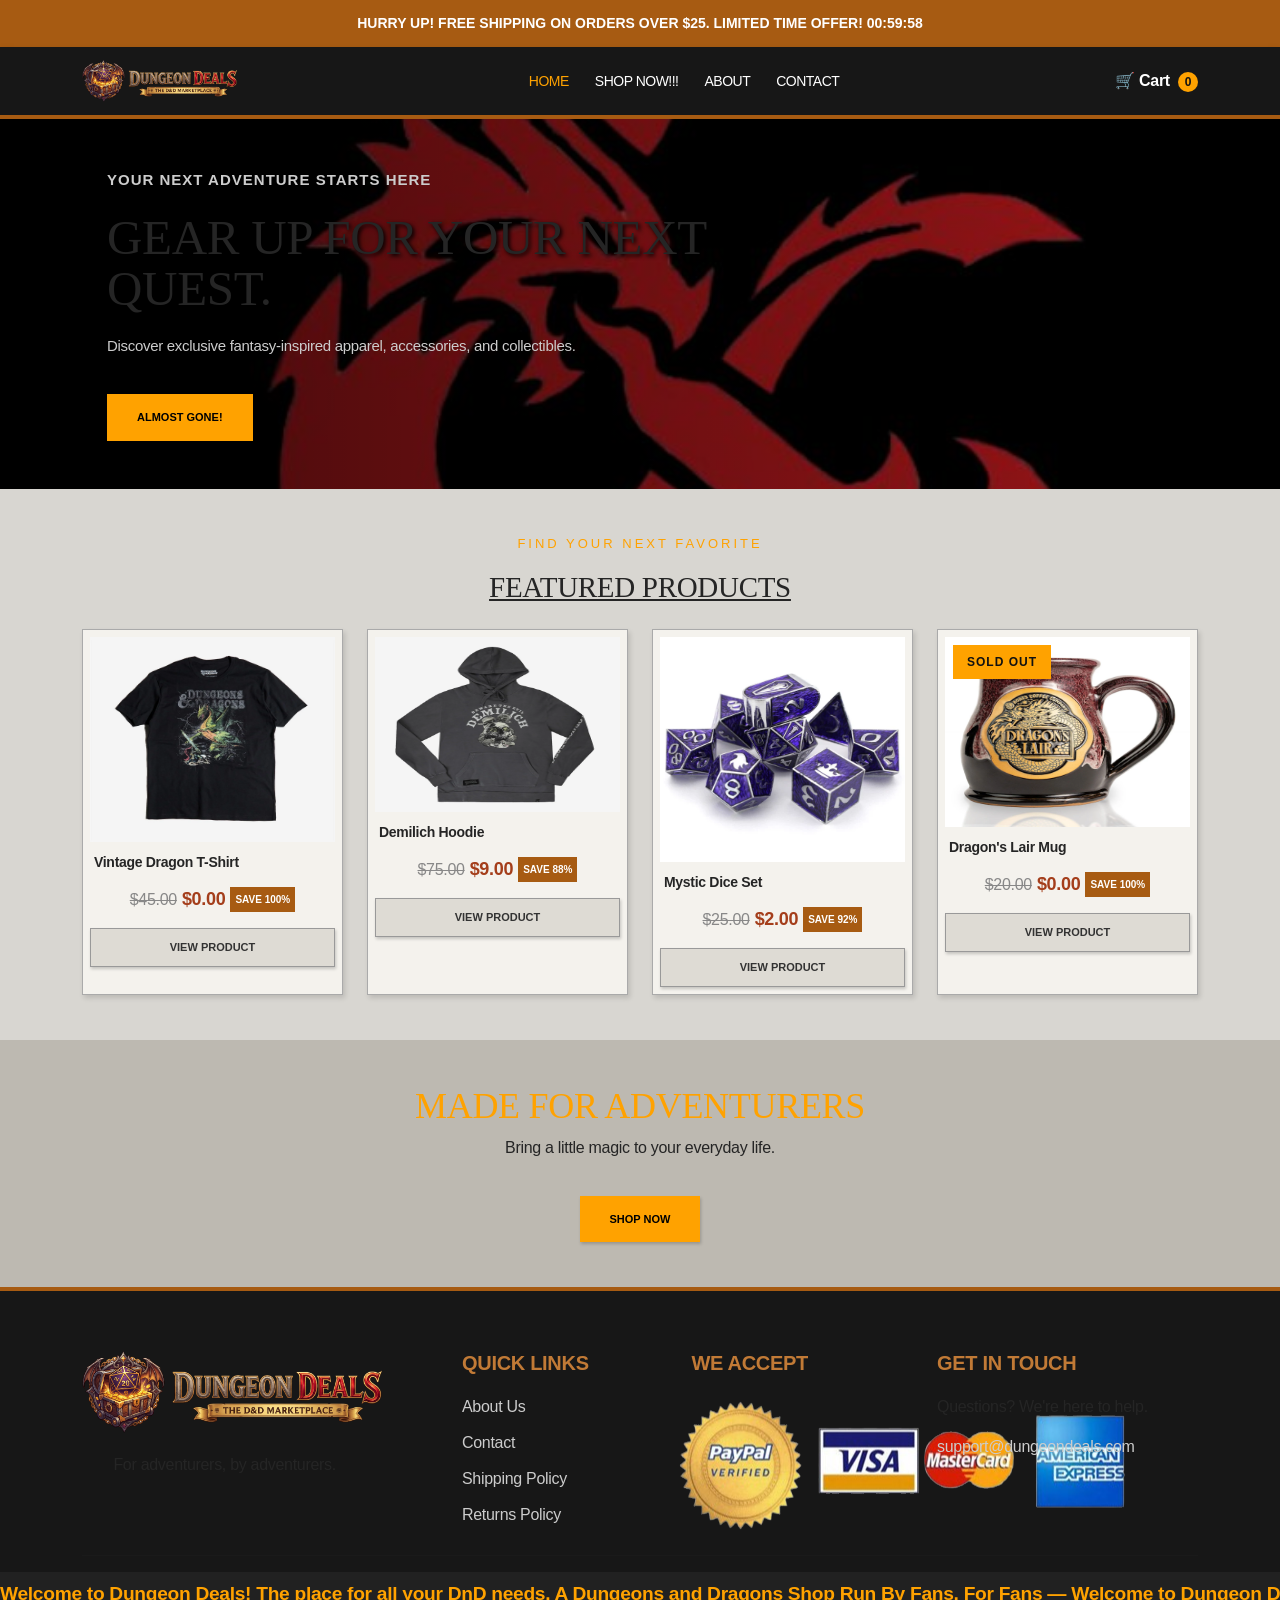
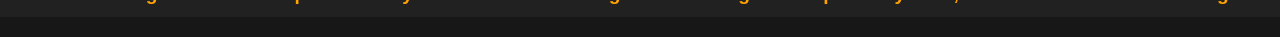
<file: index.html>
<!doctype html>
<html lang="en">
  <head>
    <meta charset="UTF-8" />
    <meta name="viewport" content="width=device-width, initial-scale=1.0" />
    <title>Dungeon Deals</title>
    <link rel="icon" type="image/png" href="img/logo-square.png" />

    <link
      href="https://cdn.jsdelivr.net/npm/bootstrap@5.3.8/dist/css/bootstrap.min.css"
      rel="stylesheet"
      integrity="sha384-sRIl4kxILFvY47J16cr9ZwB07vP4J8+LH7qKQnuqkuIAvNWLzeN8tE5YBujZqJLB"
      crossorigin="anonymous"
    />
    <link rel="stylesheet" href="style.css" />
  </head>
  <body>
    <!-- Header -->
    <header class="main-header">
      <nav class="navbar navbar-expand-lg">
        <div class="container">
          <button
            class="navbar-toggler"
            type="button"
            data-bs-toggle="collapse"
            data-bs-target="#mainNav"
          >
            <span class="navbar-toggler-icon"></span>
          </button>

          <a href="index.html" class="navbar-brand">
            <img src="img/logo.png" class="logo" alt="Dungeon Deals" />
          </a>

          <div class="collapse navbar-collapse" id="mainNav">
            <ul class="navbar-nav mx-auto">
              <li class="nav-item">
                <a href="index.html" class="nav-link active">Home</a>
              </li>
              <li class="nav-item">
                <a href="shop.html" class="nav-link">Shop now!!!</a>
              </li>
              <li class="nav-item">
                <a href="about.html" class="nav-link">About</a>
              </li>
              <li class="nav-item">
                <a href="contact.html" class="nav-link">Contact</a>
              </li>
            </ul>
          </div>

          <a href="cart.html" class="cart-link">
            <i class="bi bi-cart3"></i> 🛒 Cart <span id="cart-count" class="cart-count">0</span>
          </a>
        </div>
      </nav>
    </header>

    <!-- Hero section -->
    <section class="hero">
      <div class="container">
        <div class="hero-content">
          <p class="hero-subtitle">YOUR NEXT ADVENTURE STARTS HERE</p>

          <h1>GEAR UP FOR YOUR NEXT QUEST.</h1>

          <p>
            Discover exclusive fantasy-inspired apparel, accessories, and
            collectibles.
          </p>

          <a href="shop.html" class="shop-button"> 	ALMOST GONE! </a>
        </div>
      </div>
    </section>

    <!-- Featured products -->
    <section class="products-section container">
      <div class="section-heading">
        <p>FIND YOUR NEXT FAVORITE</p>
        <h2>FEATURED PRODUCTS</h2>
      </div>

      <div class="row g-4" id="featured-products">
        <!-- Products inserted by JavaScript -->
      </div>
    </section>

    <!-- Promotional section -->
    <section class="promo-section">
      <div class="container">
        <h2>MADE FOR ADVENTURERS</h2>
        <p>Bring a little magic to your everyday life.</p>
        <a href="shop.html" class="shop-button">SHOP NOW</a>
      </div>
    </section>

    <!-- Footer -->
    <footer class="main-footer">
      <div class="container">
        <div class="row g-4">
          <div class="col-md-4">
            <img src="img/logo.png" class="footer-logo" alt="Dungeon Deals" />
            <p>&emsp;&emsp;For adventurers, by adventurers.</p>
          </div>

          <div class="col-md-2">
            <h5>QUICK LINKS</h5>
            <a href="about.html">About Us</a>
            <a href="contact.html">Contact</a>
            <a href="shipping.html">Shipping Policy</a>
            <a href="returns.html">Returns Policy</a>
          </div>

          <div class="col-md-3">
            <h5>&emsp;&emsp;WE ACCEPT</h5>
            <img src="img/payment.png" class="payment" alt="Payment methods" />
          </div>

          <div class="col-md-3">
            <h5>GET IN TOUCH</h5>
            <p>Questions? We're here to help.</p>
            <a href="mailto:support@dungeondeals.com">
              support@dungeondeals.com
            </a>
          </div>
        </div>
        <hr />
      </div>

      <div class="footer">
        <div class="marquee">
          <span>
            Welcome to Dungeon Deals! The place for all your DnD needs. A
            Dungeons and Dragons Shop Run By Fans, For Fans —</span
          >
          <span>
            Welcome to Dungeon Deals! The place for all your DnD needs. A
            Dungeons and Dragons Shop Run By Fans, For Fans —</span
          >
          <span>
            Welcome to Dungeon Deals! The place for all your DnD needs. A
            Dungeons and Dragons Shop Run By Fans, For Fans —</span
          >
        </div>
      </div>
    </footer>

    <script src="script.js"></script>
    <script src="https://cdn.jsdelivr.net/npm/bootstrap@5.3.8/dist/js/bootstrap.bundle.min.js"></script>
  </body>
</html>
</file>
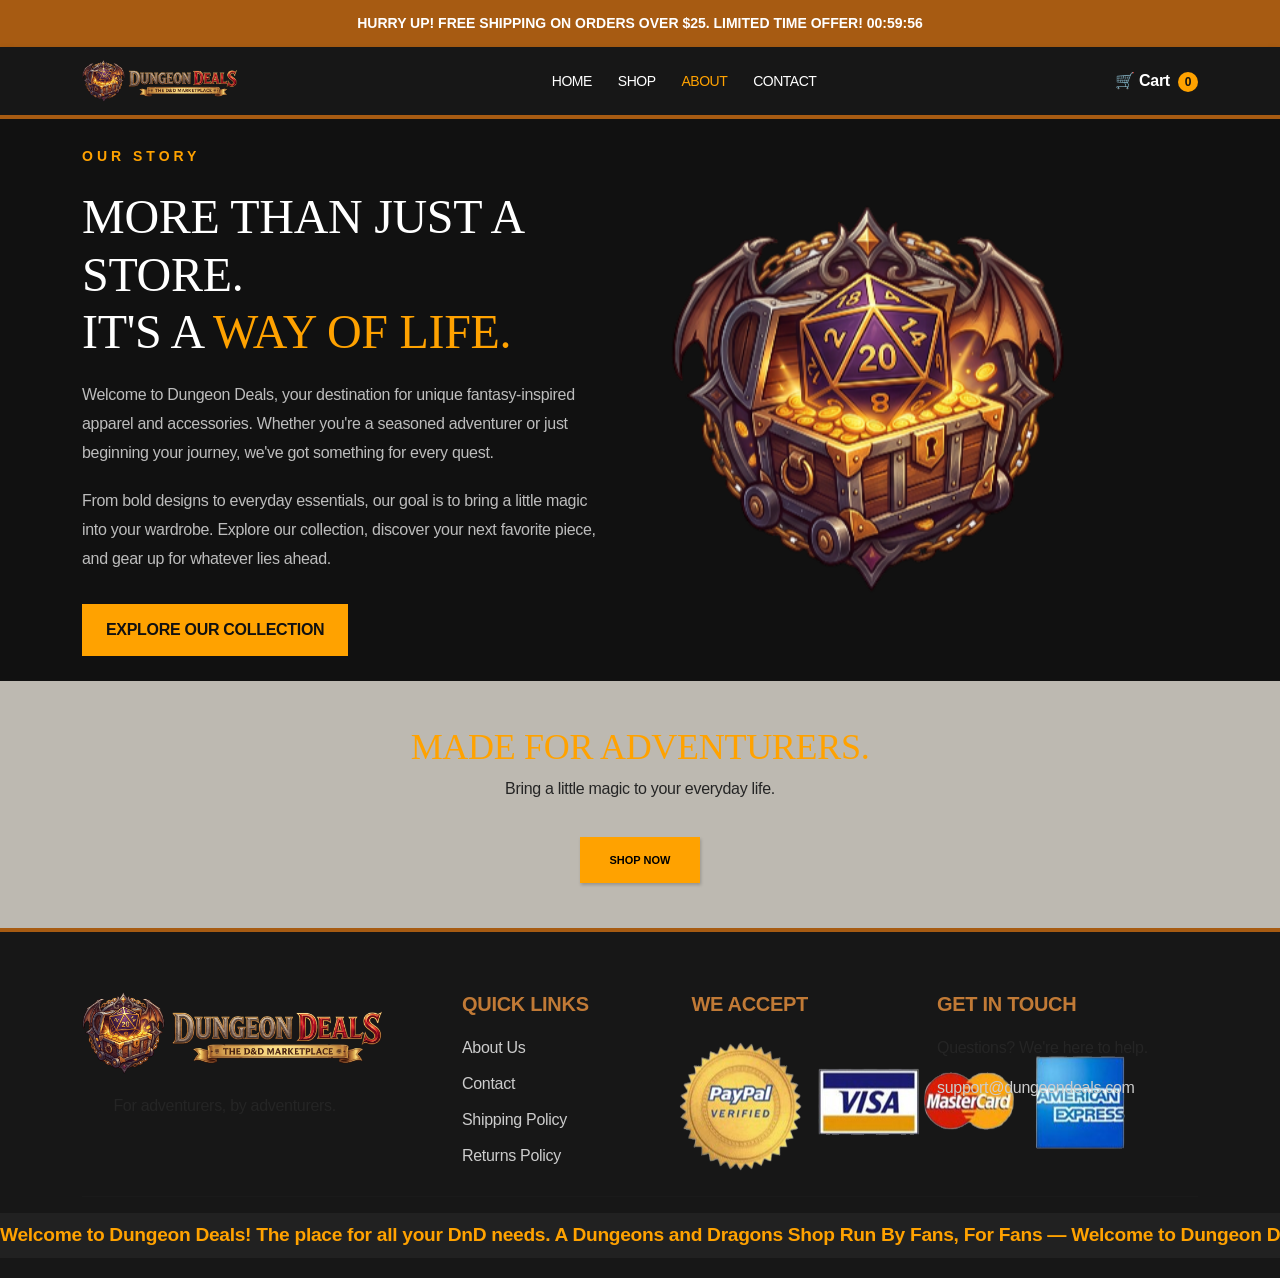
<file: about.html>
<!doctype html>
<html lang="en">
  <head>
    <meta charset="UTF-8" />
    <meta name="viewport" content="width=device-width, initial-scale=1.0" />
    <title>About | Shop Dungeon Deals</title>
    <link rel="icon" type="image/png" href="img/logo-square.png" />

    <link
      href="https://cdn.jsdelivr.net/npm/bootstrap@5.3.8/dist/css/bootstrap.min.css"
      rel="stylesheet"
      integrity="sha384-sRIl4kxILFvY47J16cr9ZwB07vP4J8+LH7qKQnuqkuIAvNWLzeN8tE5YBujZqJLB"
      crossorigin="anonymous"
    />
    <link rel="stylesheet" href="style.css" />
  </head>
  <body>
    <!-- Header -->
    <header class="main-header">
      <nav class="navbar navbar-expand-lg">
        <div class="container">
          <button
            class="navbar-toggler"
            type="button"
            data-bs-toggle="collapse"
            data-bs-target="#mainNav"
          >
            <span class="navbar-toggler-icon"></span>
          </button>

          <a href="index.html" class="navbar-brand">
            <img src="img/logo.png" class="logo" alt="Dungeon Deals" />
          </a>

          <div class="collapse navbar-collapse" id="mainNav">
            <ul class="navbar-nav mx-auto">
              <li class="nav-item">
                <a href="index.html" class="nav-link">Home</a>
              </li>
              <li class="nav-item">
                <a href="shop.html" class="nav-link">Shop</a>
              </li>
              <li class="nav-item">
                <a href="about.html" class="nav-link active">About</a>
              </li>
              <li class="nav-item">
                <a href="contact.html" class="nav-link">Contact</a>
              </li>
            </ul>
          </div>

          <a href="cart.html" class="cart-link">
            <i class="bi bi-cart3"></i> 🛒 Cart <span id="cart-count" class="cart-count">0</span>
          </a>
        </div>
      </nav>
    </header>

    <section class="about-section" id="about">
      <div class="container">
        <div class="about-content">
          <span class="about-label">OUR STORY</span>

          <h2>
            MORE THAN JUST A STORE.<br />
            IT'S A <span>WAY OF LIFE.</span>
          </h2>

          <p>
            Welcome to Dungeon Deals, your destination for unique
            fantasy-inspired apparel and accessories. Whether you're a seasoned
            adventurer or just beginning your journey, we've got something for
            every quest.
          </p>

          <p>
            From bold designs to everyday essentials, our goal is to bring a
            little magic into your wardrobe. Explore our collection, discover
            your next favorite piece, and gear up for whatever lies ahead.
          </p>

          <a href="shop.html" class="about-button">EXPLORE OUR COLLECTION</a>
        </div>

        <div class="about-image">
          <img
            src="img/logo-square.png"
            alt="Dungeon Deals fantasy collection"
          />
        </div>
      </div>
    </section>

    <!-- Promotional section -->
    <section class="promo-section">
      <div class="container">
        <h2>MADE FOR ADVENTURERS.</h2>
        <p>Bring a little magic to your everyday life.</p>
        <a href="shop.html" class="shop-button">SHOP NOW</a>
      </div>
    </section>

    <!-- Footer -->
    <footer class="main-footer">
      <div class="container">
        <div class="row g-4">
          <div class="col-md-4">
            <img src="img/logo.png" class="footer-logo" alt="Dungeon Deals" />
            <p>&emsp;&emsp;For adventurers, by adventurers.</p>
          </div>

          <div class="col-md-2">
            <h5>QUICK LINKS</h5>
            <a href="about.html">About Us</a>
            <a href="contact.html">Contact</a>
            <a href="shipping.html">Shipping Policy</a>
            <a href="returns.html">Returns Policy</a>
          </div>

          <div class="col-md-3">
            <h5>&emsp;&emsp;WE ACCEPT</h5>
            <img src="img/payment.png" class="payment" alt="Payment methods" />
          </div>

          <div class="col-md-3">
            <h5>GET IN TOUCH</h5>
            <p>Questions? We're here to help.</p>
            <a href="mailto:support@dungeondeals.com">
              support@dungeondeals.com
            </a>
          </div>
        </div>
        <hr />
      </div>

      <div class="footer">
        <div class="marquee">
          <span>
            Welcome to Dungeon Deals! The place for all your DnD needs. A
            Dungeons and Dragons Shop Run By Fans, For Fans —</span
          >
          <span>
            Welcome to Dungeon Deals! The place for all your DnD needs. A
            Dungeons and Dragons Shop Run By Fans, For Fans —</span
          >
          <span>
            Welcome to Dungeon Deals! The place for all your DnD needs. A
            Dungeons and Dragons Shop Run By Fans, For Fans —</span
          >
        </div>
      </div>
    </footer>

    <script src="script.js"></script>
    <script src="https://cdn.jsdelivr.net/npm/bootstrap@5.3.8/dist/js/bootstrap.bundle.min.js"></script>
  </body>
</html>
</file>
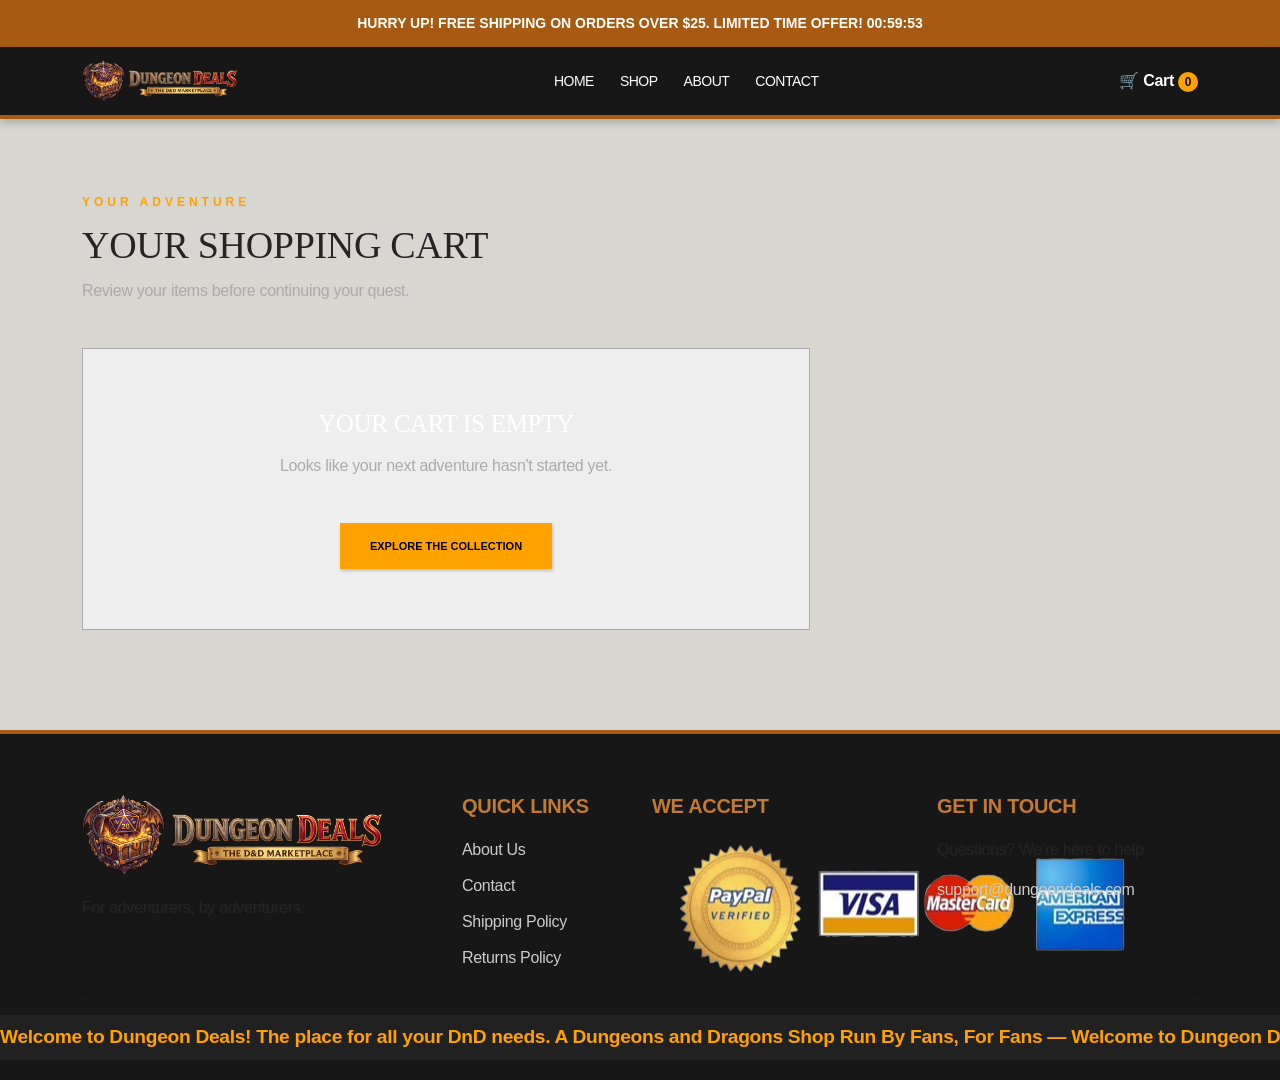
<file: cart.html>
<!doctype html>
<html lang="en">
<head>
    <meta charset="UTF-8">
    <meta name="viewport" content="width=device-width, initial-scale=1.0">
    <title>Your Cart | Dungeon Deals</title>
    <link rel="icon" type="image/png" href="img/logo-square.png">

    <link
        href="https://cdn.jsdelivr.net/npm/bootstrap@5.3.8/dist/css/bootstrap.min.css"
        rel="stylesheet"
    >
    <link rel="stylesheet" href="style.css">
</head>

<body>

    <!-- Header -->
    <header class="main-header">
        <nav class="navbar navbar-expand-lg">
            <div class="container">
                <button
                    class="navbar-toggler"
                    type="button"
                    data-bs-toggle="collapse"
                    data-bs-target="#mainNav"
                    aria-controls="mainNav"
                    aria-expanded="false"
                    aria-label="Toggle navigation"
                >
                    <span class="navbar-toggler-icon"></span>
                </button>

                <a href="index.html" class="navbar-brand">
                    <img src="img/logo.png" class="logo" alt="Dungeon Deals">
                </a>

                <div class="collapse navbar-collapse" id="mainNav">
                    <ul class="navbar-nav mx-auto">
                        <li class="nav-item">
                            <a href="index.html" class="nav-link">Home</a>
                        </li>
                        <li class="nav-item">
                            <a href="shop.html" class="nav-link">Shop</a>
                        </li>
                        <li class="nav-item">
                            <a href="about.html" class="nav-link">About</a>
                        </li>
                        <li class="nav-item">
                            <a href="contact.html" class="nav-link">Contact</a>
                        </li>
                    </ul>
                </div>

                <a href="cart.html" class="cart-link active" aria-current="page">
                    🛒 Cart<span id="cart-count" class="cart-count">0</span>
                </a>
            </div>
        </nav>
    </header>

    <main class="cart-page">
        <div class="container">

            <div class="cart-heading">
                <span class="shop-label">YOUR ADVENTURE</span>
                <h1>YOUR SHOPPING CART</h1>
                <p>Review your items before continuing your quest.</p>
            </div>

            <div class="row g-5">

                <!-- Cart items -->
                <div class="col-lg-8">
                    <div id="cart-items">
                        <!-- Cart items inserted by JavaScript -->
                    </div>

                    <div id="empty-cart" class="empty-cart" hidden>
                        <h2>YOUR CART IS EMPTY</h2>
                        <p>Looks like your next adventure hasn't started yet.</p>
                        <a href="shop.html" class="shop-button">
                            EXPLORE THE COLLECTION
                        </a>
                    </div>
                </div>

                <!-- Order summary -->
                <div class="col-lg-4" id="cart-summary">
                    <div class="cart-summary">
                        <h3>ORDER SUMMARY</h3>

                        <div class="summary-line">
                            <span>Subtotal</span>
                            <strong id="cart-subtotal">$0.00</strong>
                        </div>

                        <div class="summary-line">
                            <span>Shipping</span>
                            <span>Calculated at checkout</span>
                        </div>

                        <hr>

                        <div class="summary-line summary-total">
                            <span>Total</span>
                            <strong id="cart-total">$0.00</strong>
                        </div>

                        <a href="checkout.html" id="checkout-button"
                           class="checkout-button">
                            CHECKOUT NOW!!!!
                        </a>

                        <a href="shop.html" class="continue-shopping">
                            CONTINUE SHOPPING
                        </a>

                        
                    </div>
                </div>

            </div>
        </div>
    </main>

    <!-- Footer -->
    <footer class="main-footer">
        <div class="container">
            <div class="row g-4">
                <div class="col-md-4">
                    <img src="img/logo.png" class="footer-logo" alt="Dungeon Deals">
                    <p>For adventurers, by adventurers.</p>
                </div>

                <div class="col-md-2">
                    <h5>QUICK LINKS</h5>
                    <a href="about.html">About Us</a>
                    <a href="contact.html">Contact</a>
                    <a href="shipping.html">Shipping Policy</a>
                    <a href="policy.html">Returns Policy</a>
                </div>

                <div class="col-md-3">
                    <h5>WE ACCEPT</h5>
                    <img src="img/payment.png" class="payment" alt="Payment methods">
                </div>

                <div class="col-md-3">
                    <h5>GET IN TOUCH</h5>
                    <p>Questions? We're here to help.</p>
                    <a href="mailto:support@dungeondeals.com">
                        support@dungeondeals.com
                    </a>
                </div>
            </div>
            <hr>
        </div>

        <div class="footer">
            <div class="marquee">
                <span>Welcome to Dungeon Deals! The place for all your DnD needs. A Dungeons and Dragons Shop Run By Fans, For Fans —</span>
                <span aria-hidden="true">Welcome to Dungeon Deals! The place for all your DnD needs. A Dungeons and Dragons Shop Run By Fans, For Fans —</span>
                <span aria-hidden="true">Welcome to Dungeon Deals! The place for all your DnD needs. A Dungeons and Dragons Shop Run By Fans, For Fans —</span>
            </div>
        </div>
    </footer>

    <script src="https://cdn.jsdelivr.net/npm/bootstrap@5.3.8/dist/js/bootstrap.bundle.min.js"></script>
    <script src="script.js"></script>

</body>
</html>
</file>
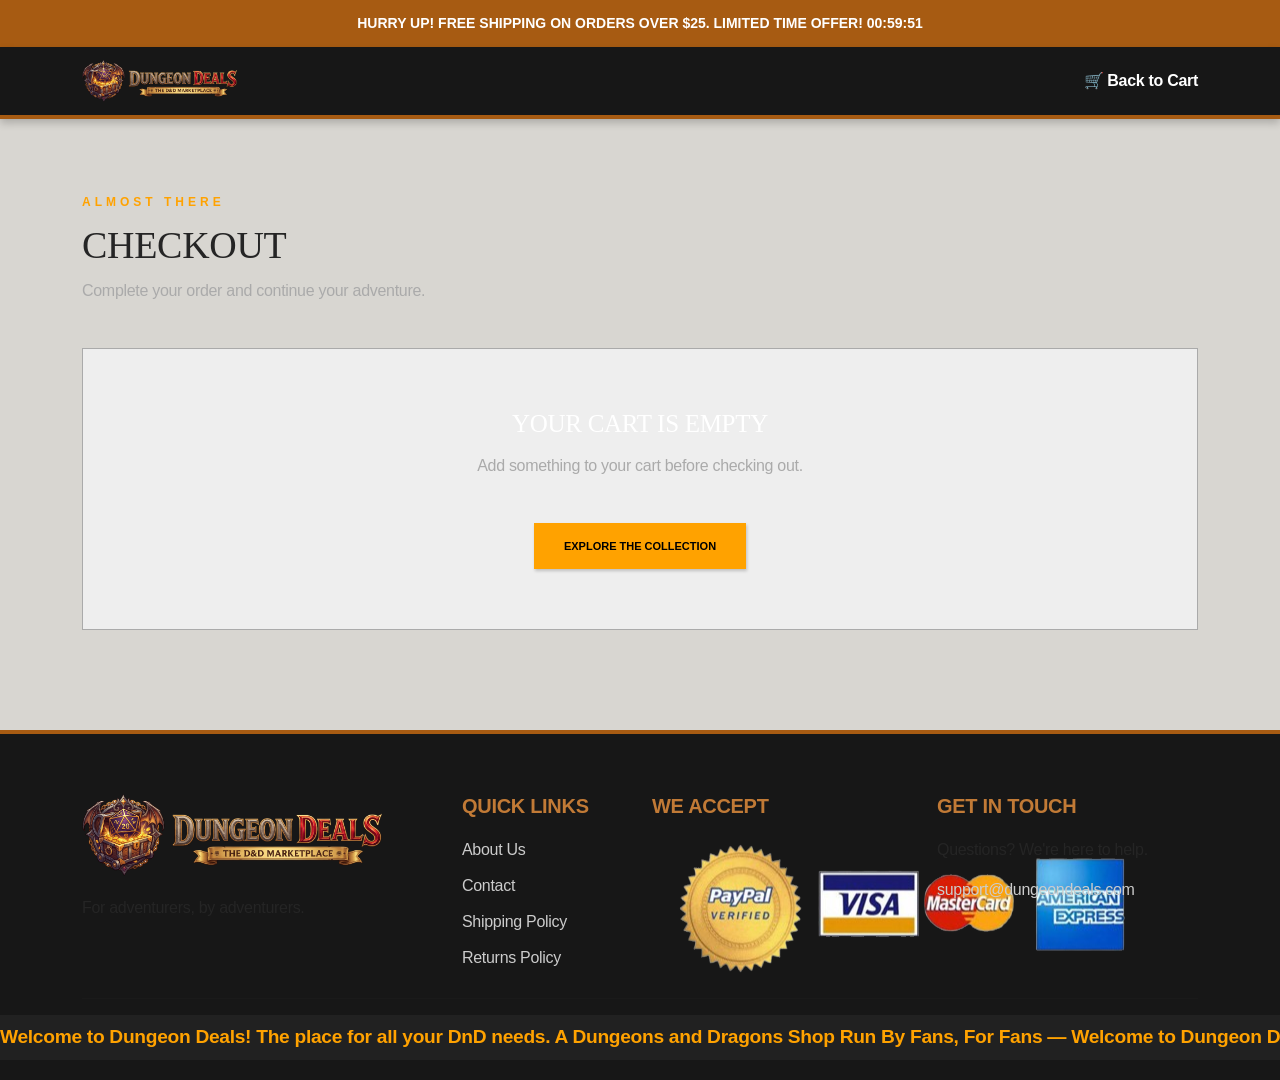
<file: checkout.html>
<!doctype html>
<html lang="en">
<head>
    <meta charset="UTF-8">
    <meta name="viewport" content="width=device-width, initial-scale=1.0">
    <title>Checkout | Dungeon Deals</title>
    <link rel="icon" type="image/png" href="img/logo-square.png">

    <link
        href="https://cdn.jsdelivr.net/npm/bootstrap@5.3.8/dist/css/bootstrap.min.css"
        rel="stylesheet"
    >
    <link rel="stylesheet" href="style.css">
</head>

<body>

    <header class="main-header">
        <nav class="navbar navbar-expand-lg">
            <div class="container">
                <a href="index.html" class="navbar-brand">
                    <img src="img/logo.png" class="logo" alt="Dungeon Deals">
                </a>
                

                <a href="cart.html" class="cart-link">🛒 Back to Cart</a>
            </div>
        </nav>
    </header>

    <main class="checkout-page">
        <div class="container">

            <div class="cart-heading">
                <span class="shop-label">ALMOST THERE</span>
                <h1>CHECKOUT</h1>
                <p>Complete your order and continue your adventure.</p>
            </div>

            <div id="checkout-content" class="row g-5">

                <!-- Customer information -->
                <div class="col-lg-7">
                    <form id="checkout-form">

                        <section class="checkout-section">
                            <h2>CONTACT INFORMATION</h2>

                            <div class="checkout-field">
                                <label for="customer-name">Full name</label>
                                <input
                                    type="text"
                                    id="customer-name"
                                    required
                                    autocomplete="name"
                                >
                            </div>

                            <div class="checkout-field">
                                <label for="customer-email">Email address</label>
                                <input
                                    type="email"
                                    id="customer-email"
                                    required
                                    autocomplete="email"
                                >
                            </div>
                        </section>

                        <section class="checkout-section">
                            <h2>SHIPPING ADDRESS</h2>

                            <div class="checkout-field">
                                <label for="customer-address">Street address</label>
                                <input
                                    type="text"
                                    id="customer-address"
                                    required
                                    autocomplete="street-address"
                                >
                            </div>

                            <div class="row">
                                <div class="col-md-6 checkout-field">
                                    <label for="customer-city">City</label>
                                    <input
                                        type="text"
                                        id="customer-city"
                                        required
                                        autocomplete="address-level2"
                                    >
                                </div>

                                <div class="col-md-6 checkout-field">
                                    <label for="customer-state">State</label>
                                    <input
                                        type="text"
                                        id="customer-state"
                                        required
                                        autocomplete="address-level1"
                                    >
                                </div>
                            </div>

                            <div class="checkout-field">
                                <label for="customer-zip">ZIP / Postal code</label>
                                <input
                                    type="text"
                                    id="customer-zip"
                                    required
                                    autocomplete="postal-code"
                                >
                            </div>

                            <div class="checkout-field">
                                <label for="customer-country">Country</label>
                                <select id="customer-country" required>
                                    <option value="">Select a country</option>
                                    <option value="United States">United States</option>
                                    <option value="Canada">Canada</option>
                                    <option value="United Kingdom">United Kingdom</option>
                                    <option value="Other">Other</option>
                                </select>
                            </div>
                        </section>

                        
<section class="checkout-section">
    <h2>PAYMENT METHOD</h2>

    <div class="payment-methods">

        <label class="payment-method">
            <input type="radio" name="payment" value="card" checked>
            <span>Credit / Debit Card</span>
            <span class="payment-icons">VISA · MC · AMEX</span>
        </label>

        <div id="card-payment" class="payment-details">

            <div class="checkout-field">
                <label for="card-name">Cardholder name</label>
                <input
                    type="text"
                    id="card-name"
                    placeholder="John Smith"
                    autocomplete="off"
                    required
                >
            </div>

            <div class="checkout-field">
                <label for="card-number">Card number</label>
                <input
                    type="text"
                    id="card-number"
                    placeholder="1234 5678 9012 3456"
                    inputmode="numeric"
                    maxlength="19"
                    autocomplete="off"
                    required
                >
            </div>

            <div class="row">
                <div class="col-6 checkout-field">
                    <label for="card-expiry">Expiration date</label>
                    <input
                        type="text"
                        id="card-expiry"
                        placeholder="MM/YY"
                        maxlength="5"
                        autocomplete="off"
                        required
                    >
                </div>

                <div class="col-6 checkout-field">
                    <label for="card-cvv">Security code</label>
                    <input
                        type="text"
                        id="card-cvv"
                        placeholder="123"
                        inputmode="numeric"
                        maxlength="4"
                        autocomplete="off"
                        required
                    >
                </div>
            </div>


        </div>

        <label class="payment-method">
            <input type="radio" name="payment" value="paypal">
            <span>PayPal</span>
            <strong class="paypal-logo">PayPal</strong>
        </label>

        <div id="paypal-payment" class="payment-details" hidden>
            <p>
                You will be redirected to PayPal to complete your payment.
            </p>
        </div>

    </div>
</section>


                        <button type="submit" class="checkout-button">
                            PLACE ORDER
                        </button>

                    </form>
                </div>

                <!-- Order summary -->
                <div class="col-lg-5">
                    <div class="cart-summary checkout-summary">
                        <h3>YOUR ORDER</h3>

                        <div id="checkout-items"></div>

                        <hr>

                        <div class="summary-line">
                            <span>Subtotal</span>
                            <strong id="checkout-subtotal">$0.00</strong>
                        </div>

                        <div class="summary-line">
                            <span>Shipping</span>
                            <strong id="checkout-shipping">$0.00</strong>
                        </div>

                        <hr>

                        <div class="summary-line summary-total">
                            <span>Total</span>
                            <strong id="checkout-total">$0.00</strong>
                        </div>

                        
                    </div>
                </div>

            </div>

            <!-- Order confirmation -->
            <div id="order-success" class="order-success" hidden>
                <div class="success-icon">✓</div>
                <span class="shop-label">QUEST COMPLETE</span>
                <h1>ORDER CONFIRMED!</h1>
                <p>
                    Thank you for shopping with Dungeon Deals.
                    
                </p>

                <p>
                    Order number:
                    <strong id="order-number"></strong>
                </p>

                <p class="checkout-disclaimer">
                    This was a simulated purchase. No payment was made
                    and no order will be shipped.
                </p>

                <a href="shop.html" class="shop-button">
                    CONTINUE SHOPPING
                </a>
            </div>

            <div id="checkout-empty" class="empty-cart" hidden>
                <h2>YOUR CART IS EMPTY</h2>
                <p>Add something to your cart before checking out.</p>
                <a href="shop.html" class="shop-button">EXPLORE THE COLLECTION</a>
            </div>

        </div>
    </main>

    <footer class="main-footer">
        <div class="container">
            <div class="row g-4">
                <div class="col-md-4">
                    <img src="img/logo.png" class="footer-logo" alt="Dungeon Deals">
                    <p>For adventurers, by adventurers.</p>
                </div>

                <div class="col-md-2">
                    <h5>QUICK LINKS</h5>
                    <a href="about.html">About Us</a>
                    <a href="contact.html">Contact</a>
                    <a href="shipping.html">Shipping Policy</a>
                    <a href="policy.html">Returns Policy</a>
                </div>

                <div class="col-md-3">
                    <h5>WE ACCEPT</h5>
                    <img src="img/payment.png" class="payment" alt="Payment methods">
                </div>

                <div class="col-md-3">
                    <h5>GET IN TOUCH</h5>
                    <p>Questions? We're here to help.</p>
                    <a href="mailto:support@dungeondeals.com">
                        support@dungeondeals.com
                    </a>
                </div>
            </div>
            <hr>
        </div>

        <div class="footer">
            <div class="marquee">
                <span>Welcome to Dungeon Deals! The place for all your DnD needs. A Dungeons and Dragons Shop Run By Fans, For Fans —</span>
                <span aria-hidden="true">Welcome to Dungeon Deals! The place for all your DnD needs. A Dungeons and Dragons Shop Run By Fans, For Fans —</span>
                <span aria-hidden="true">Welcome to Dungeon Deals! The place for all your DnD needs. A Dungeons and Dragons Shop Run By Fans, For Fans —</span>
            </div>
        </div>
    </footer>

    <script src="https://cdn.jsdelivr.net/npm/bootstrap@5.3.8/dist/js/bootstrap.bundle.min.js"></script>
    <script src="script.js"></script>

</body>
</html>
</file>
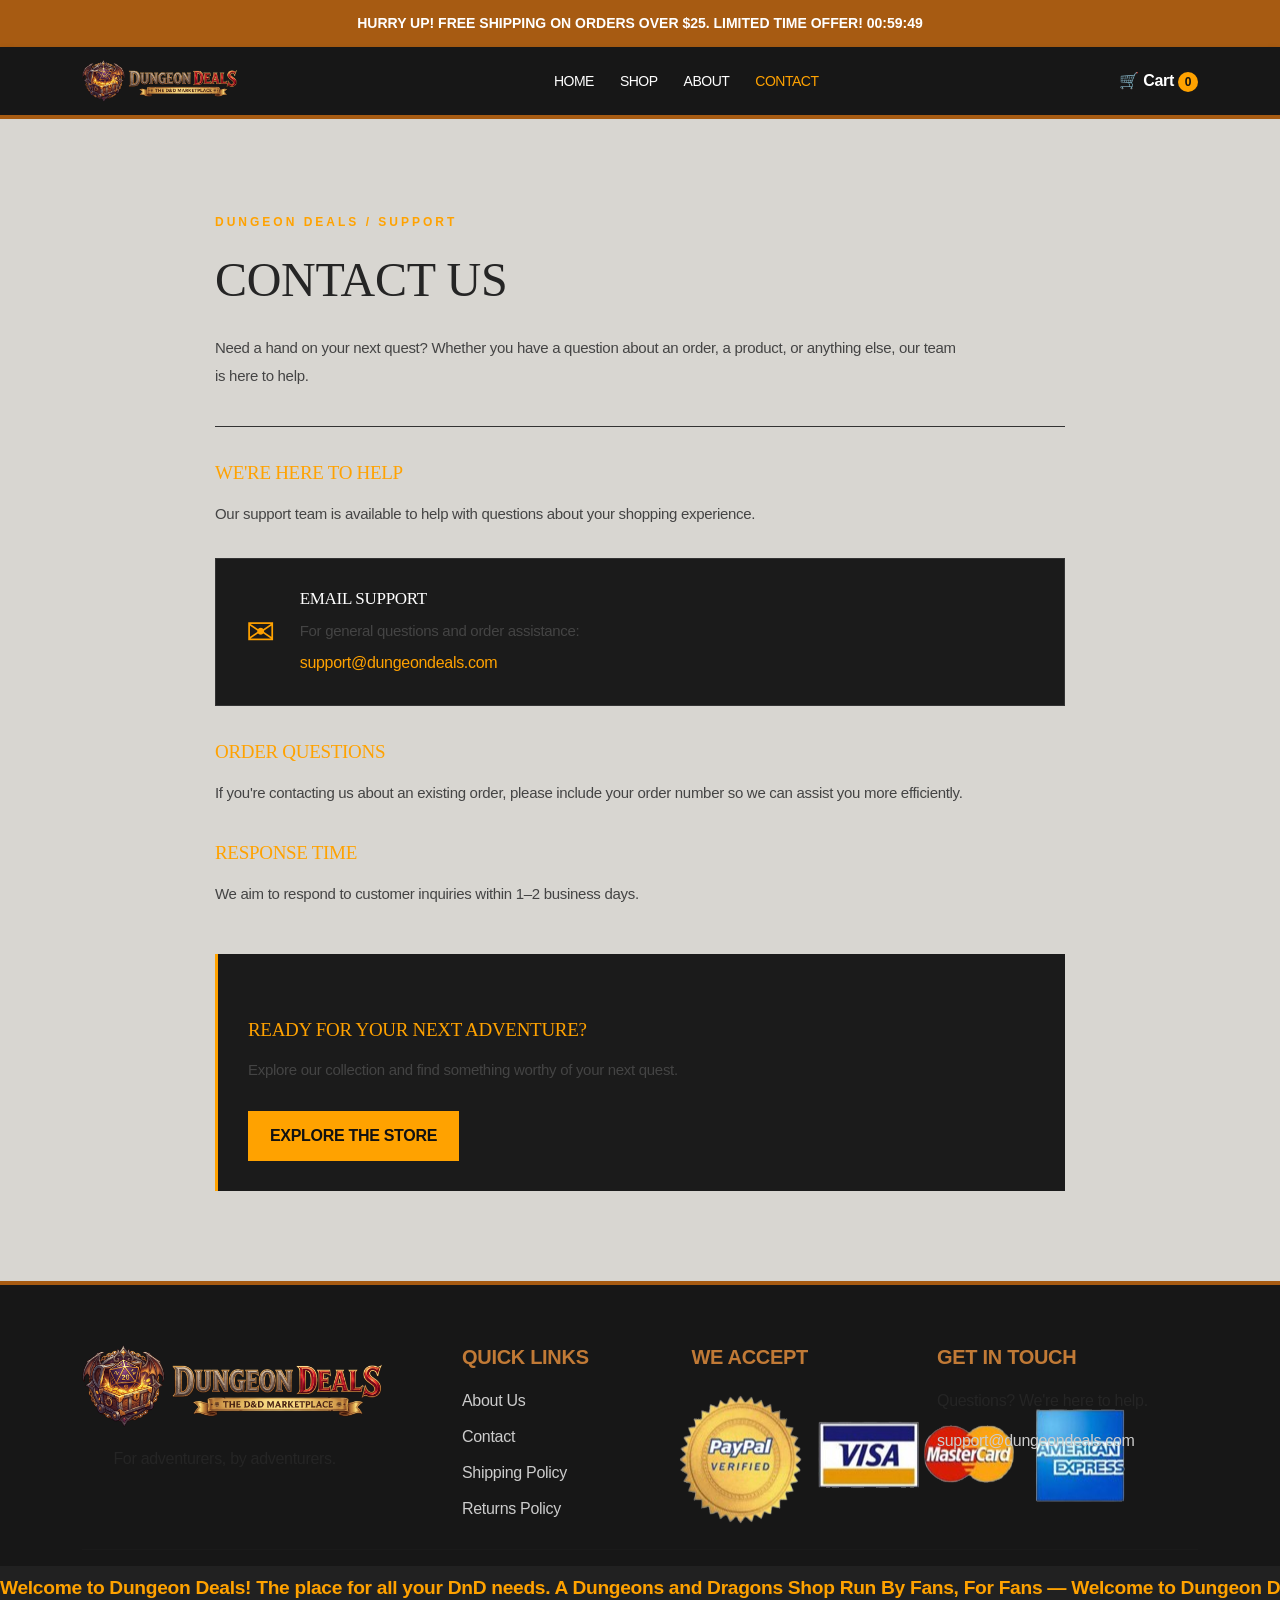
<file: contact.html>
<!DOCTYPE html>
<html lang="en">
<head>
    <meta charset="UTF-8">
    <meta name="viewport" content="width=device-width, initial-scale=1.0">
    <title>Contact | Dungeon Deals</title>
    <link rel="icon" type="image/png" href="img/logo-square.png" />

    <link href="https://cdn.jsdelivr.net/npm/bootstrap@5.3.8/dist/css/bootstrap.min.css" rel="stylesheet">
    <link rel="stylesheet" href="style.css">
</head>
<body>

    <!-- Header -->
    <header class="main-header">
      <nav class="navbar navbar-expand-lg">
        <div class="container">
          <button
            class="navbar-toggler"
            type="button"
            data-bs-toggle="collapse"
            data-bs-target="#mainNav"
          >
            <span class="navbar-toggler-icon"></span>
          </button>

          <a href="index.html" class="navbar-brand">
            <img src="img/logo.png" class="logo" alt="Dungeon Deals" />
          </a>

          <div class="collapse navbar-collapse" id="mainNav">
            <ul class="navbar-nav mx-auto">
              <li class="nav-item">
                <a href="index.html" class="nav-link">Home</a>
              </li>
              <li class="nav-item">
                <a href="shop.html" class="nav-link">Shop</a>
              </li>
              <li class="nav-item">
                <a href="about.html" class="nav-link">About</a>
              </li>
              <li class="nav-item">
                <a href="contact.html" class="nav-link active">Contact</a>
              </li>
            </ul>
          </div>

          <a href="cart.html" class="cart-link">
            <i class="bi bi-cart3"></i> 🛒 Cart<span id="cart-count" class="cart-count">0</span>
          </a>
        </div>
      </nav>
    </header>
    <!-- Navigation and announcement bar are inserted by script.js -->

    <main class="info-page">
        <div class="container">
            <div class="info-content">
                <span class="info-label">DUNGEON DEALS / SUPPORT</span>
                <h1>CONTACT US</h1>

                <p class="info-intro">
                    Need a hand on your next quest? Whether you have a
                    question about an order, a product, or anything else,
                    our team is here to help.
                </p>

                <div class="info-divider"></div>

                <h2>WE'RE HERE TO HELP</h2>
                <p>
                    Our support team is available to help with questions
                    about your shopping experience.
                </p>

                <div class="contact-card">
                    <span class="contact-icon">✉</span>
                    <div>
                        <h3>EMAIL SUPPORT</h3>
                        <p>For general questions and order assistance:</p>
                        <a href="mailto:support@dungeondeals.com">
                            support@dungeondeals.com
                        </a>
                    </div>
                </div>

                <h2>ORDER QUESTIONS</h2>
                <p>
                    If you're contacting us about an existing order,
                    please include your order number so we can assist
                    you more efficiently.
                </p>

                <h2>RESPONSE TIME</h2>
                <p>
                    We aim to respond to customer inquiries within
                    1–2 business days.
                </p>

                <div class="contact-bottom">
                    <h2>READY FOR YOUR NEXT ADVENTURE?</h2>
                    <p>
                        Explore our collection and find something worthy
                        of your next quest.
                    </p>
                    <a href="shop.html" class="info-button">
                        EXPLORE THE STORE
                    </a>
                </div>
            </div>
        </div>
    </main>

    <!-- Footer -->
    <footer class="main-footer">
      <div class="container">
        <div class="row g-4">
          <div class="col-md-4">
            <img src="img/logo.png" class="footer-logo" alt="Dungeon Deals" />
            <p>&emsp;&emsp;For adventurers, by adventurers.</p>
          </div>

          <div class="col-md-2">
            <h5>QUICK LINKS</h5>
            <a href="about.html">About Us</a>
            <a href="contact.html">Contact</a>
            <a href="shipping.html">Shipping Policy</a>
            <a href="returns.html">Returns Policy</a>
          </div>

          <div class="col-md-3">
            <h5>&emsp;&emsp;WE ACCEPT</h5>
            <img src="img/payment.png" class="payment" alt="Payment methods" />
          </div>

          <div class="col-md-3">
            <h5>GET IN TOUCH</h5>
            <p>Questions? We're here to help.</p>
            <a href="mailto:support@dungeondeals.com">
              support@dungeondeals.com
            </a>
          </div>
        </div>
        <hr />
      </div>

      <div class="footer">
        <div class="marquee">
          <span>
            Welcome to Dungeon Deals! The place for all your DnD needs. A
            Dungeons and Dragons Shop Run By Fans, For Fans —</span
          >
          <span>
            Welcome to Dungeon Deals! The place for all your DnD needs. A
            Dungeons and Dragons Shop Run By Fans, For Fans —</span
          >
          <span>
            Welcome to Dungeon Deals! The place for all your DnD needs. A
            Dungeons and Dragons Shop Run By Fans, For Fans —</span
          >
        </div>
      </div>
    </footer>

    <script src="https://cdn.jsdelivr.net/npm/bootstrap@5.3.8/dist/js/bootstrap.bundle.min.js"></script>
    <script src="script.js"></script>
</body>
</html>
</file>
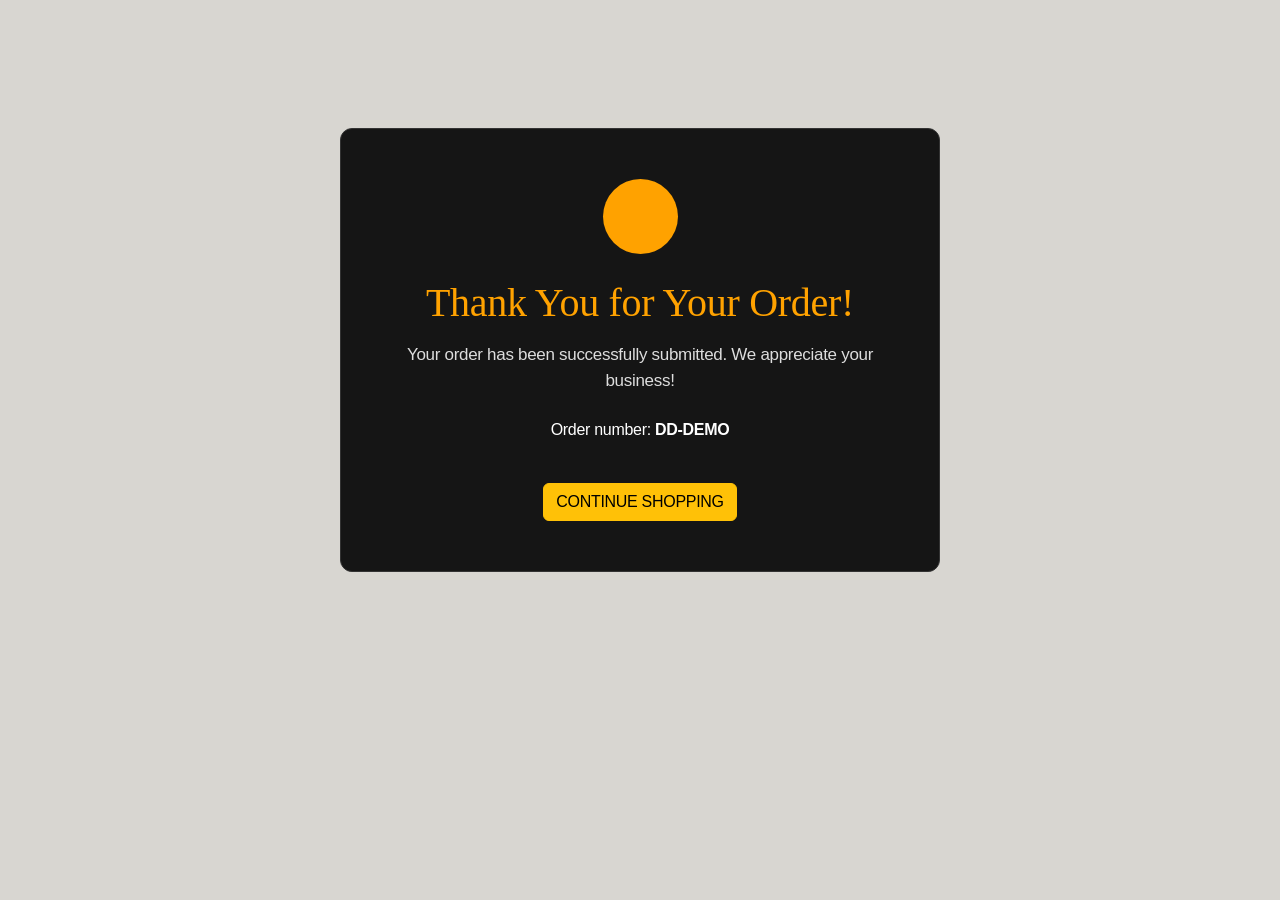
<file: order-success.html>
<!DOCTYPE html>
<html lang="en">
<head>
  <meta charset="UTF-8">
  <meta name="viewport" content="width=device-width, initial-scale=1.0">
  <title>Order Confirmed | Dungeon Deals</title>
  <link href="https://cdn.jsdelivr.net/npm/bootstrap@5.3.8/dist/css/bootstrap.min.css" rel="stylesheet">
  <link rel="stylesheet" href="style.css">
  <link rel="icon" type="image/png" href="img/logo-square.png" />
</head>

<body>

  <div class="container text-center py-5">
    <div class="order-success-container">

      <div class="success-icon">
        <i class="bi bi-check-lg"></i>
      </div>

      <h1>Thank You for Your Order!</h1>

      <p class="success-message">
        Your order has been successfully submitted.
        We appreciate your business!
      </p>

      <p class="order-number">
        Order number: <strong id="order-number"></strong>
      </p>

      
      <a href="shop.html" class="btn btn-warning mt-3">
        CONTINUE SHOPPING
      </a>

    </div>
  </div>

  <script>
    const orderNumber = sessionStorage.getItem("lastOrderNumber");

    document.getElementById("order-number").textContent =
      orderNumber || "DD-DEMO";
  </script>

</body>
</html>
</file>
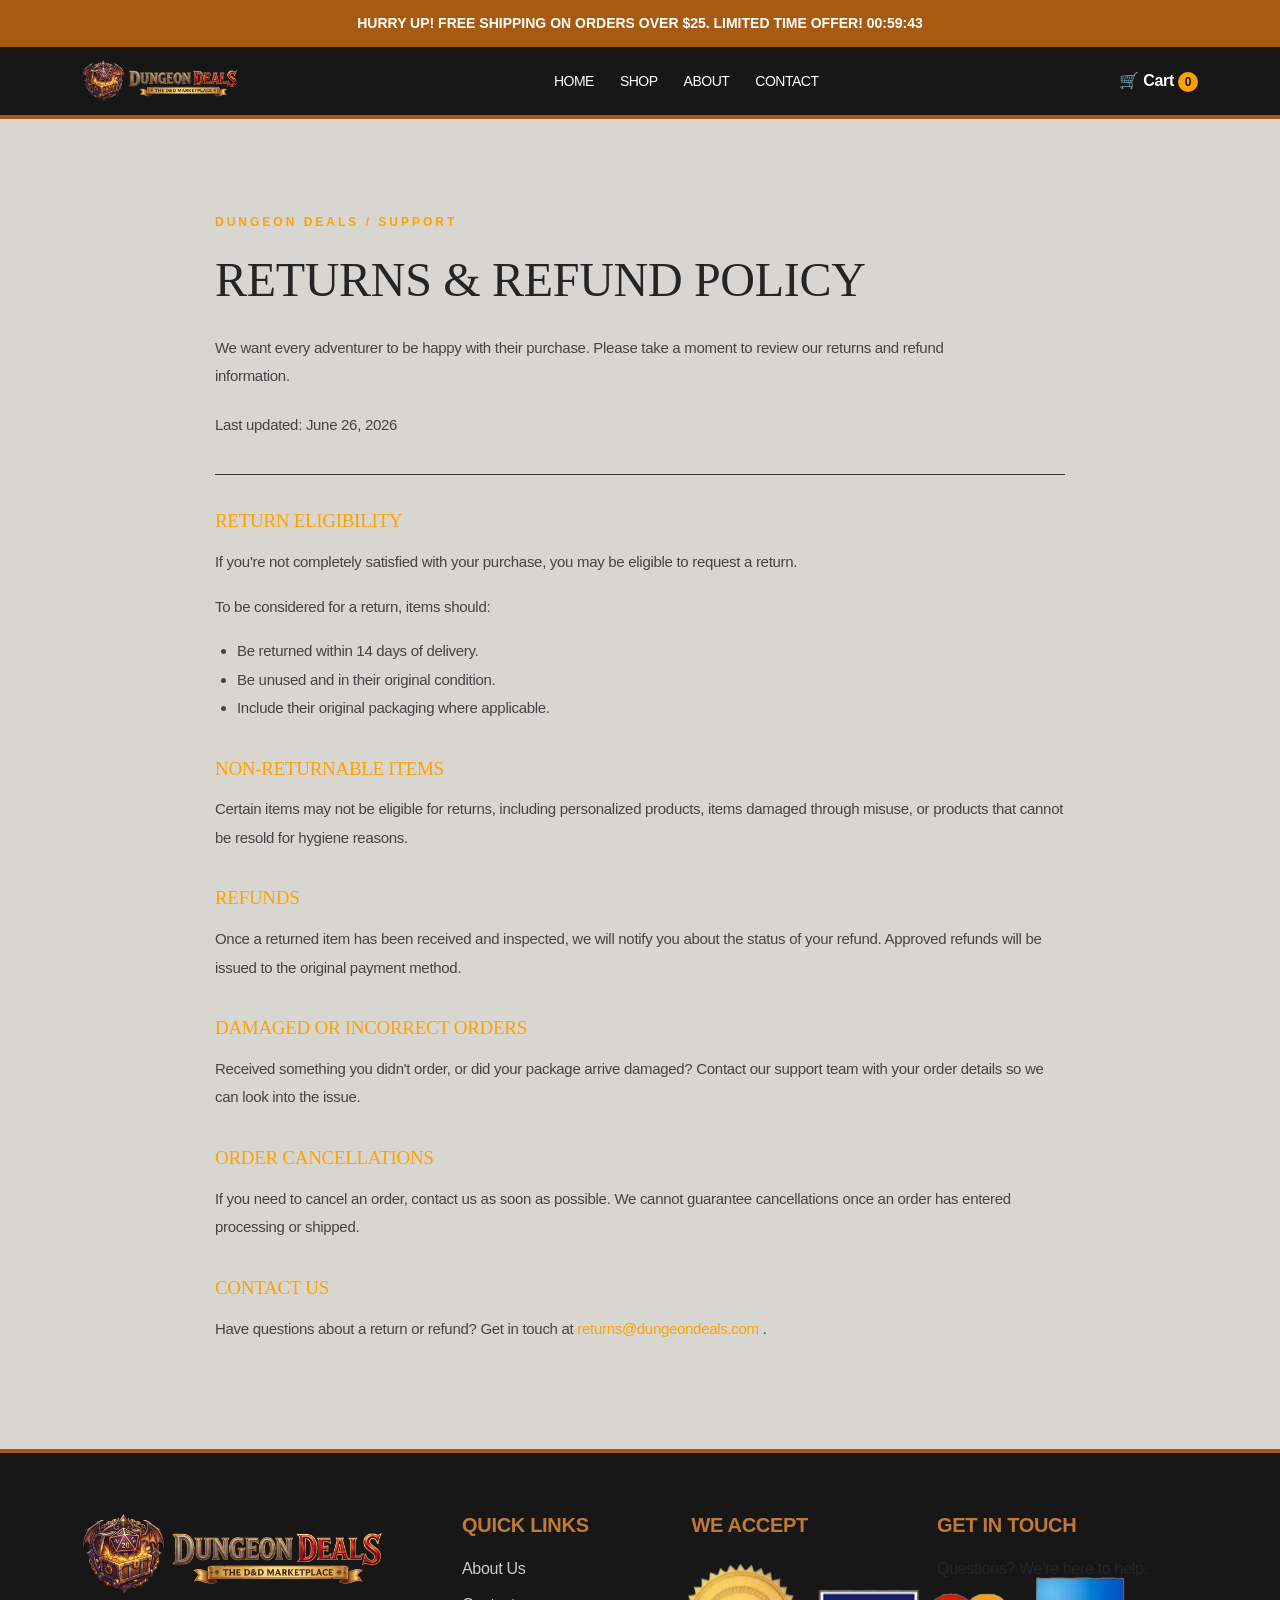
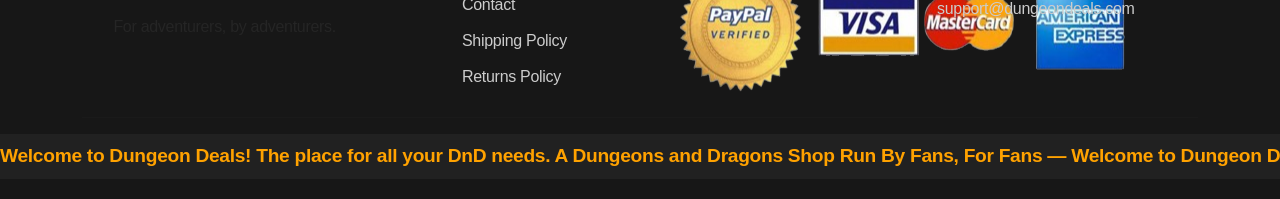
<file: returns.html>
<!doctype html>
<html lang="en">
  <head>
    <meta charset="UTF-8" />
    <meta name="viewport" content="width=device-width, initial-scale=1.0" />
    <title>Returns | Shop Dungeon Deals</title>
    <link rel="icon" type="image/png" href="img/logo-square.png" />

    <link
      href="https://cdn.jsdelivr.net/npm/bootstrap@5.3.8/dist/css/bootstrap.min.css"
      rel="stylesheet"
      integrity="sha384-sRIl4kxILFvY47J16cr9ZwB07vP4J8+LH7qKQnuqkuIAvNWLzeN8tE5YBujZqJLB"
      crossorigin="anonymous"
    />
    <link rel="stylesheet" href="style.css" />
  </head>
  <body>
    <!-- Header -->
    <header class="main-header">
      <nav class="navbar navbar-expand-lg">
        <div class="container">
          <button
            class="navbar-toggler"
            type="button"
            data-bs-toggle="collapse"
            data-bs-target="#mainNav"
          >
            <span class="navbar-toggler-icon"></span>
          </button>

          <a href="index.html" class="navbar-brand">
            <img src="img/logo.png" class="logo" alt="Dungeon Deals" />
          </a>

          <div class="collapse navbar-collapse" id="mainNav">
            <ul class="navbar-nav mx-auto">
              <li class="nav-item">
                <a href="index.html" class="nav-link">Home</a>
              </li>
              <li class="nav-item">
                <a href="shop.html" class="nav-link">Shop</a>
              </li>
              <li class="nav-item">
                <a href="about.html" class="nav-link">About</a>
              </li>
              <li class="nav-item">
                <a href="contact.html" class="nav-link">Contact</a>
              </li>
            </ul>
          </div>

          <a href="cart.html" class="cart-link">
            <i class="bi bi-cart3"></i> 🛒 Cart<span id="cart-count" class="cart-count">0</span>
          </a>
        </div>
      </nav>
    </header>

    <main class="info-page">
      <div class="container">
        <div class="info-content">
          <span class="info-label">DUNGEON DEALS / SUPPORT</span>
          <h1>RETURNS & REFUND POLICY</h1>

          <p class="info-intro">
            We want every adventurer to be happy with their purchase. Please
            take a moment to review our returns and refund information.
          </p>

          <p class="info-updated">Last updated: June 26, 2026</p>

          <div class="info-divider"></div>

          <h2>RETURN ELIGIBILITY</h2>
          <p>
            If you're not completely satisfied with your purchase, you may be
            eligible to request a return.
          </p>
          <p>To be considered for a return, items should:</p>
          <ul>
            <li>Be returned within 14 days of delivery.</li>
            <li>Be unused and in their original condition.</li>
            <li>Include their original packaging where applicable.</li>
          </ul>

          <h2>NON-RETURNABLE ITEMS</h2>
          <p>
            Certain items may not be eligible for returns, including
            personalized products, items damaged through misuse, or products
            that cannot be resold for hygiene reasons.
          </p>

          <h2>REFUNDS</h2>
          <p>
            Once a returned item has been received and inspected, we will notify
            you about the status of your refund. Approved refunds will be issued
            to the original payment method.
          </p>

          <h2>DAMAGED OR INCORRECT ORDERS</h2>
          <p>
            Received something you didn't order, or did your package arrive
            damaged? Contact our support team with your order details so we can
            look into the issue.
          </p>

          <h2>ORDER CANCELLATIONS</h2>
          <p>
            If you need to cancel an order, contact us as soon as possible. We
            cannot guarantee cancellations once an order has entered processing
            or shipped.
          </p>

          <h2>CONTACT US</h2>
          <p>
            Have questions about a return or refund? Get in touch at
            <a href="mailto:returns@dungeondeals.com">
              returns@dungeondeals.com </a
            >.
          </p>
        </div>
      </div>
    </main>

    <!-- Footer -->
    <footer class="main-footer">
      <div class="container">
        <div class="row g-4">
          <div class="col-md-4">
            <img src="img/logo.png" class="footer-logo" alt="Dungeon Deals" />
            <p>&emsp;&emsp;For adventurers, by adventurers.</p>
          </div>

          <div class="col-md-2">
            <h5>QUICK LINKS</h5>
            <a href="about.html">About Us</a>
            <a href="contact.html">Contact</a>
            <a href="shipping.html">Shipping Policy</a>
            <a href="returns.html">Returns Policy</a>
          </div>

          <div class="col-md-3">
            <h5>&emsp;&emsp;WE ACCEPT</h5>
            <img src="img/payment.png" class="payment" alt="Payment methods" />
          </div>

          <div class="col-md-3">
            <h5>GET IN TOUCH</h5>
            <p>Questions? We're here to help.</p>
            <a href="mailto:support@dungeondeals.com">
              support@dungeondeals.com
            </a>
          </div>
        </div>
        <hr />
      </div>

      <div class="footer">
        <div class="marquee">
          <span>
            Welcome to Dungeon Deals! The place for all your DnD needs. A
            Dungeons and Dragons Shop Run By Fans, For Fans —</span
          >
          <span>
            Welcome to Dungeon Deals! The place for all your DnD needs. A
            Dungeons and Dragons Shop Run By Fans, For Fans —</span
          >
          <span>
            Welcome to Dungeon Deals! The place for all your DnD needs. A
            Dungeons and Dragons Shop Run By Fans, For Fans —</span
          >
        </div>
      </div>
    </footer>

    <script src="script.js"></script>
    <script src="https://cdn.jsdelivr.net/npm/bootstrap@5.3.8/dist/js/bootstrap.bundle.min.js"></script>
  </body>
</html>
</file>
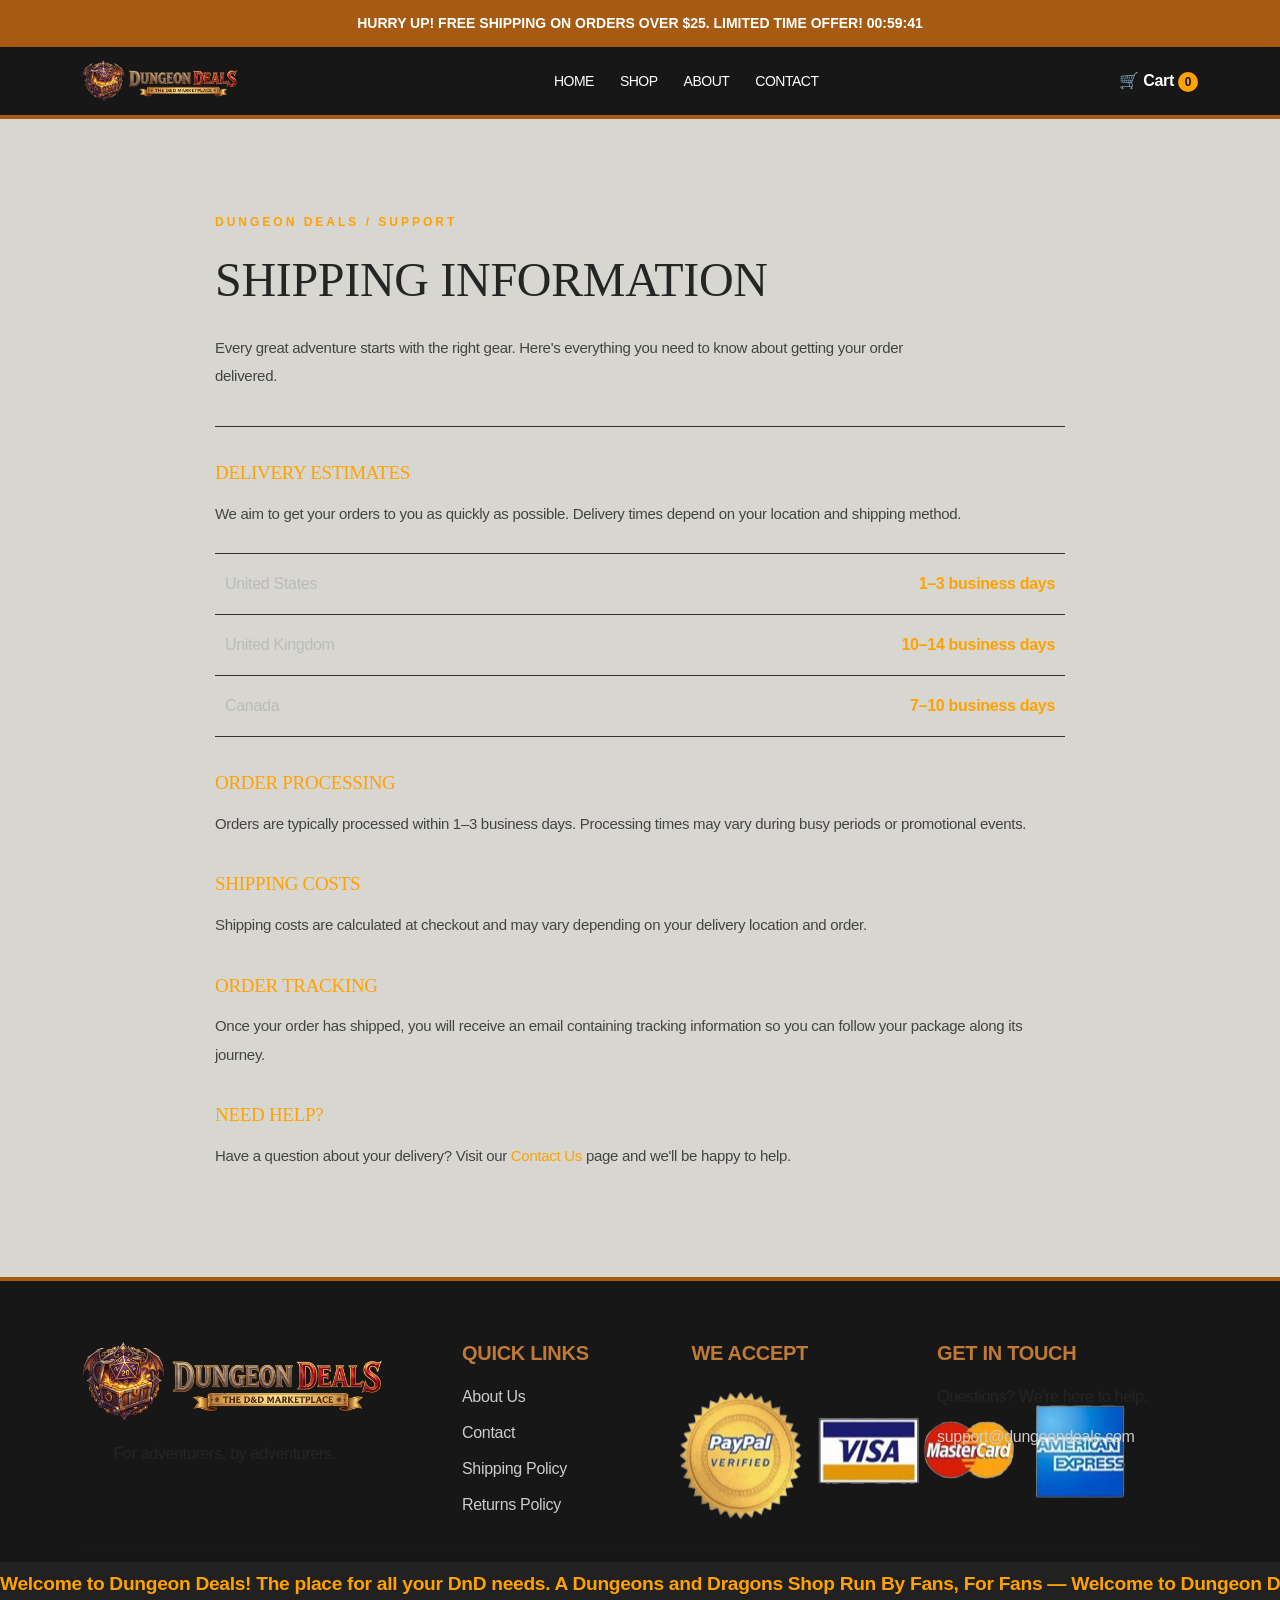
<file: shipping.html>
<!doctype html>
<html lang="en">
  <head>
    <meta charset="UTF-8" />
    <meta name="viewport" content="width=device-width, initial-scale=1.0" />
    <title>Shipping | Dungeon Deals</title>
    <link rel="icon" type="image/png" href="img/logo-square.png" />

    <link
      href="https://cdn.jsdelivr.net/npm/bootstrap@5.3.8/dist/css/bootstrap.min.css"
      rel="stylesheet"
      integrity="sha384-sRIl4kxILFvY47J16cr9ZwB07vP4J8+LH7qKQnuqkuIAvNWLzeN8tE5YBujZqJLB"
      crossorigin="anonymous"
    />
    <link rel="stylesheet" href="style.css" />
  </head>
  <body>
    <!-- Header -->
    <header class="main-header">
      <nav class="navbar navbar-expand-lg">
        <div class="container">
          <button
            class="navbar-toggler"
            type="button"
            data-bs-toggle="collapse"
            data-bs-target="#mainNav"
          >
            <span class="navbar-toggler-icon"></span>
          </button>

          <a href="index.html" class="navbar-brand">
            <img src="img/logo.png" class="logo" alt="Dungeon Deals" />
          </a>

          <div class="collapse navbar-collapse" id="mainNav">
            <ul class="navbar-nav mx-auto">
              <li class="nav-item">
                <a href="index.html" class="nav-link">Home</a>
              </li>
              <li class="nav-item">
                <a href="shop.html" class="nav-link">Shop</a>
              </li>
              <li class="nav-item">
                <a href="about.html" class="nav-link">About</a>
              </li>
              <li class="nav-item">
                <a href="contact.html" class="nav-link">Contact</a>
              </li>
            </ul>
          </div>

          <a href="cart.html" class="cart-link">
            <i class="bi bi-cart3"></i> 🛒 Cart<span id="cart-count" class="cart-count">0</span>
          </a>
        </div>
      </nav>
    </header>

    <main class="info-page">
      <div class="container">
        <div class="info-content">
          <span class="info-label">DUNGEON DEALS / SUPPORT</span>
          <h1>SHIPPING INFORMATION</h1>

          <p class="info-intro">
            Every great adventure starts with the right gear. Here's everything
            you need to know about getting your order delivered.
          </p>

          <div class="info-divider"></div>

          <h2>DELIVERY ESTIMATES</h2>
          <p>
            We aim to get your orders to you as quickly as possible. Delivery
            times depend on your location and shipping method.
          </p>

          <div class="shipping-table">
            <div class="shipping-row">
              <span>United States</span>
              <strong>1–3 business days</strong>
            </div>
            <div class="shipping-row">
              <span>United Kingdom</span>
              <strong>10–14 business days</strong>
            </div>
            <div class="shipping-row">
              <span>Canada</span>
              <strong>7–10 business days</strong>
            </div>
          </div>

          <h2>ORDER PROCESSING</h2>
          <p>
            Orders are typically processed within 1–3 business days. Processing
            times may vary during busy periods or promotional events.
          </p>

          <h2>SHIPPING COSTS</h2>
          <p>
            Shipping costs are calculated at checkout and may vary depending on
            your delivery location and order.
          </p>

          <h2>ORDER TRACKING</h2>
          <p>
            Once your order has shipped, you will receive an email containing
            tracking information so you can follow your package along its
            journey.
          </p>

          <h2>NEED HELP?</h2>
          <p>
            Have a question about your delivery? Visit our
            <a href="contact.html">Contact Us</a> page and we'll be happy to
            help.
          </p>
        </div>
      </div>
    </main>

    <!-- Footer -->
    <footer class="main-footer">
      <div class="container">
        <div class="row g-4">
          <div class="col-md-4">
            <img src="img/logo.png" class="footer-logo" alt="Dungeon Deals" />
            <p>&emsp;&emsp;For adventurers, by adventurers.</p>
          </div>

          <div class="col-md-2">
            <h5>QUICK LINKS</h5>
            <a href="about.html">About Us</a>
            <a href="contact.html">Contact</a>
            <a href="shipping.html">Shipping Policy</a>
            <a href="returns.html">Returns Policy</a>
          </div>

          <div class="col-md-3">
            <h5>&emsp;&emsp;WE ACCEPT</h5>
            <img src="img/payment.png" class="payment" alt="Payment methods" />
          </div>

          <div class="col-md-3">
            <h5>GET IN TOUCH</h5>
            <p>Questions? We're here to help.</p>
            <a href="mailto:support@dungeondeals.com">
              support@dungeondeals.com
            </a>
          </div>
        </div>
        <hr />
      </div>

      <div class="footer">
        <div class="marquee">
          <span>
            Welcome to Dungeon Deals! The place for all your DnD needs. A
            Dungeons and Dragons Shop Run By Fans, For Fans —</span
          >
          <span>
            Welcome to Dungeon Deals! The place for all your DnD needs. A
            Dungeons and Dragons Shop Run By Fans, For Fans —</span
          >
          <span>
            Welcome to Dungeon Deals! The place for all your DnD needs. A
            Dungeons and Dragons Shop Run By Fans, For Fans —</span
          >
        </div>
      </div>
    </footer>

    <script src="script.js"></script>
    <script src="https://cdn.jsdelivr.net/npm/bootstrap@5.3.8/dist/js/bootstrap.bundle.min.js"></script>
  </body>
</html>
</file>
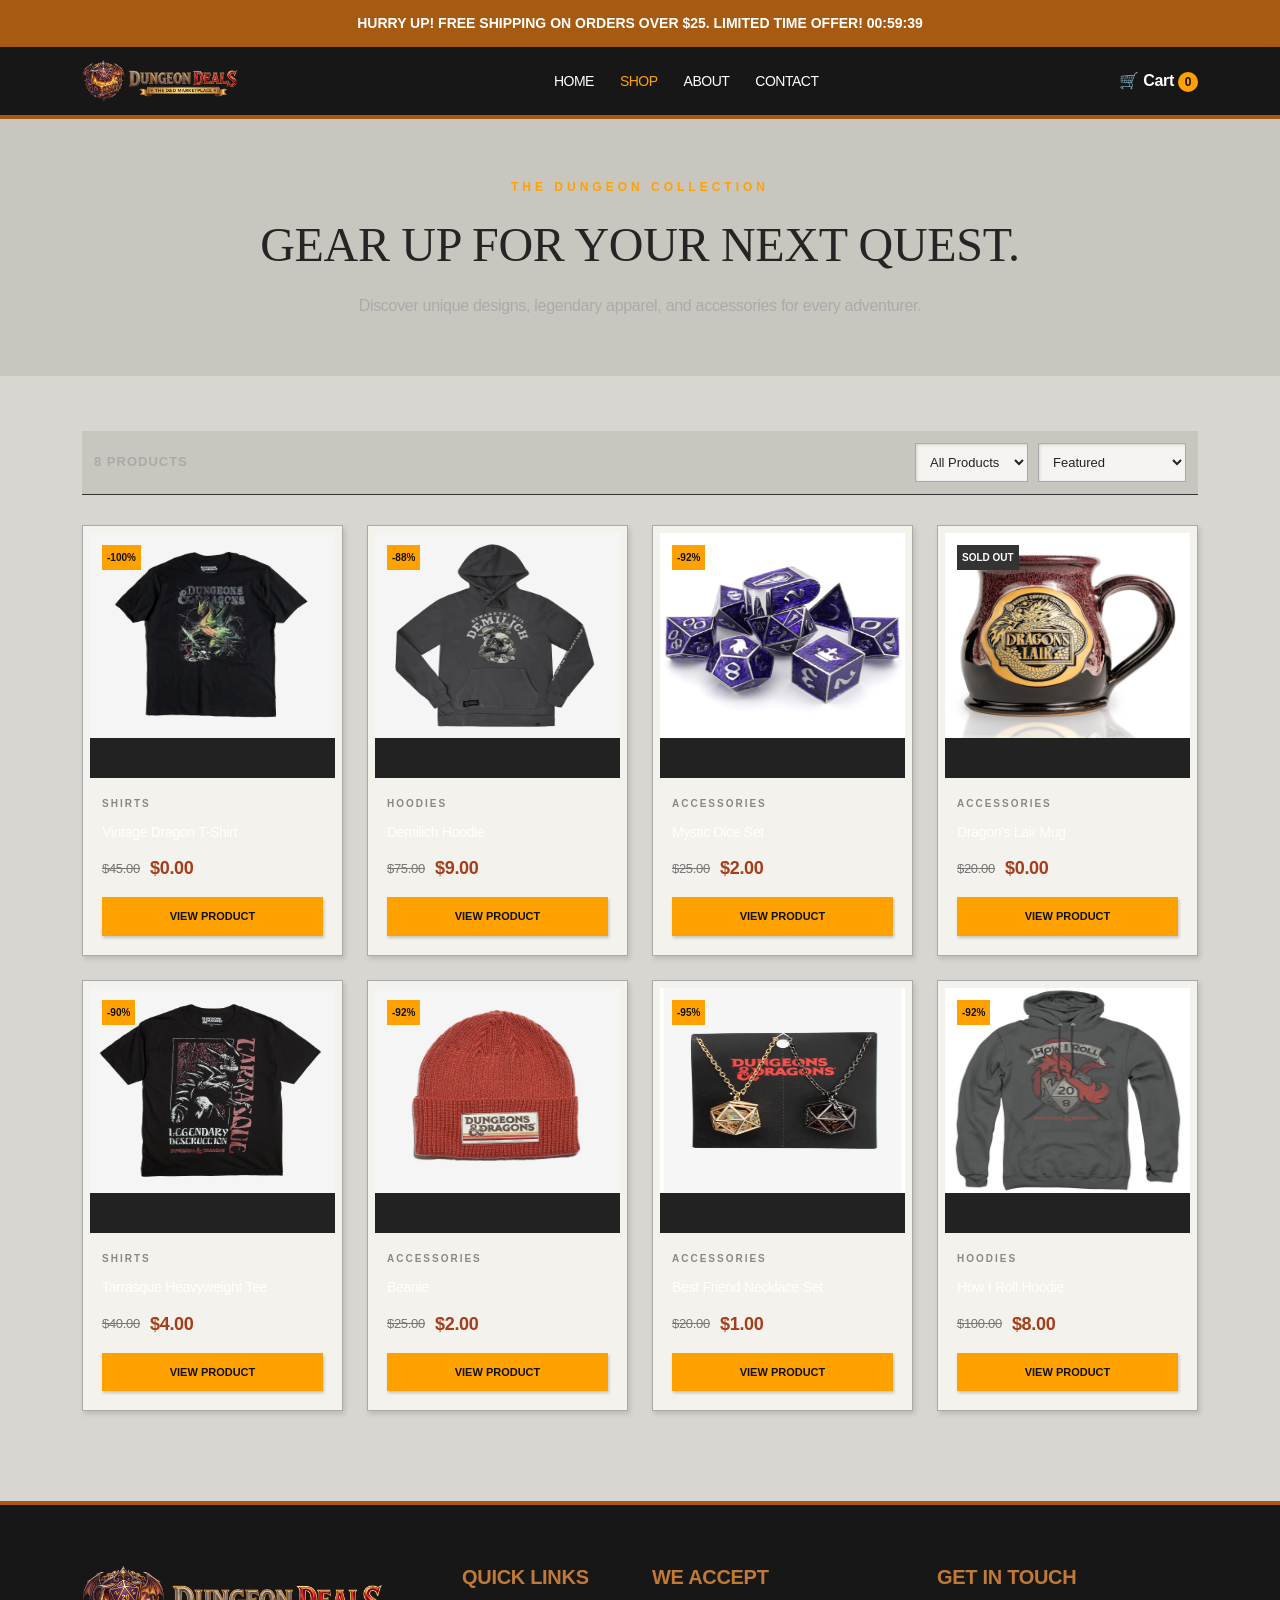
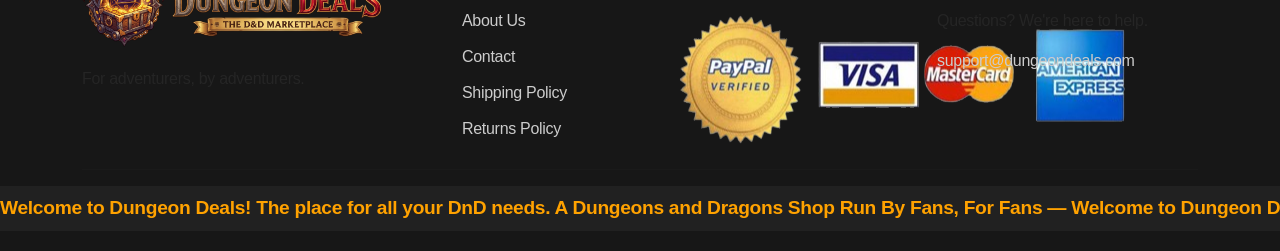
<file: shop.html>
<!doctype html>
<html lang="en">
  <head>
    <meta charset="UTF-8" />
    <meta name="viewport" content="width=device-width, initial-scale=1.0" />
    <title>Shop | Dungeon Deals</title>
    <link rel="icon" type="image/png" href="img/logo-square.png" />

    <link
      href="https://cdn.jsdelivr.net/npm/bootstrap@5.3.8/dist/css/bootstrap.min.css"
      rel="stylesheet"
      integrity="sha384-sRIl4kxILFvY47J16cr9ZwB07vP4J8+LH7qKQnuqkuIAvNWLzeN8tE5YBujZqJLB"
      crossorigin="anonymous"
    />
    <link rel="stylesheet" href="style.css" />
  </head>

  <body>
    <!-- Header -->
    <header class="main-header">
      <nav class="navbar navbar-expand-lg">
        <div class="container">
          <button
            class="navbar-toggler"
            type="button"
            data-bs-toggle="collapse"
            data-bs-target="#mainNav"
            aria-controls="mainNav"
            aria-expanded="false"
            aria-label="Toggle navigation"
          >
            <span class="navbar-toggler-icon"></span>
          </button>

          <a href="index.html" class="navbar-brand">
            <img src="img/logo.png" class="logo" alt="Dungeon Deals" />
          </a>

          <div class="collapse navbar-collapse" id="mainNav">
            <ul class="navbar-nav mx-auto">
              <li class="nav-item">
                <a href="index.html" class="nav-link">Home</a>
              </li>
              <li class="nav-item">
                <a href="shop.html" class="nav-link active" aria-current="page">
                  Shop
                </a>
              </li>
              <li class="nav-item">
                <a href="about.html" class="nav-link">About</a>
              </li>
              <li class="nav-item">
                <a href="contact.html" class="nav-link">Contact</a>
              </li>
            </ul>
          </div>

          <a href="cart.html" class="cart-link">
            🛒 Cart<span id="cart-count" class="cart-count">0</span>
          </a>
        </div>
      </nav>
    </header>

    <!-- Shop heading -->
    <main class="shop-page">
      <section class="shop-heading">
        <div class="container">
          <span class="shop-label">THE DUNGEON COLLECTION</span>
          <h1>GEAR UP FOR YOUR NEXT QUEST.</h1>
          <p>
            Discover unique designs, legendary apparel, and accessories for
            every adventurer.
          </p>
        </div>
      </section>

      <!-- Products -->
      <section class="container shop-products">
        <div class="shop-toolbar">
          <div>
            <span id="product-count">PRODUCTS</span>
          </div>

          <div class="shop-controls">
            <select id="category-filter" aria-label="Filter by category">
              <option value="all">All Products</option>
              <option value="shirts">T-Shirts</option>
              <option value="hoodies">Hoodies</option>
              <option value="accessories">Accessories</option>
            </select>

            <select id="sort-products" aria-label="Sort products">
              <option value="default">Featured</option>
              <option value="low-high">Price: Low to High</option>
              <option value="high-low">Price: High to Low</option>
            </select>
          </div>
        </div>

        <div class="row g-4" id="product-grid">
          <!-- Products are inserted by JavaScript -->
        </div>

        <div id="no-products" class="text-center py-5" hidden>
          <h3>NO PRODUCTS FOUND</h3>
          <p>Try selecting another category.</p>
        </div>
      </section>
    </main>

    <!-- Footer -->
    <footer class="main-footer">
      <div class="container">
        <div class="row g-4">
          <div class="col-md-4">
            <img src="img/logo.png" class="footer-logo" alt="Dungeon Deals" />
            <p>For adventurers, by adventurers.</p>
          </div>

          <div class="col-md-2">
            <h5>QUICK LINKS</h5>
            <a href="about.html">About Us</a>
            <a href="contact.html">Contact</a>
            <a href="shipping.html">Shipping Policy</a>
            <a href="policy.html">Returns Policy</a>
          </div>

          <div class="col-md-3">
            <h5>WE ACCEPT</h5>
            <img
              src="img/payment.png"
              class="payment"
              alt="Accepted payment methods"
            />
          </div>

          <div class="col-md-3">
            <h5>GET IN TOUCH</h5>
            <p>Questions? We're here to help.</p>
            <a href="mailto:support@dungeondeals.com">
              support@dungeondeals.com
            </a>
          </div>
        </div>

        <hr />
      </div>

      <!-- Scrolling footer banner -->
      <div class="footer">
        <div class="marquee">
          <span>
            Welcome to Dungeon Deals! The place for all your DnD needs. A
            Dungeons and Dragons Shop Run By Fans, For Fans —
          </span>
          <span aria-hidden="true">
            Welcome to Dungeon Deals! The place for all your DnD needs. A
            Dungeons and Dragons Shop Run By Fans, For Fans —
          </span>
          <span aria-hidden="true">
            Welcome to Dungeon Deals! The place for all your DnD needs. A
            Dungeons and Dragons Shop Run By Fans, For Fans —
          </span>
        </div>
      </div>
    </footer>

    <script
      src="https://cdn.jsdelivr.net/npm/bootstrap@5.3.8/dist/js/bootstrap.bundle.min.js"
      integrity="sha384-FKyoEForCGlyvwx9Hj09JcYn3nv7wiPVlz7YYwJrWVcXK/BmnVDxM+D2scQbITxI"
      crossorigin="anonymous"
    ></script>
    <script src="script.js"></script>
  </body>
</html>
</file>
<file: style.css>
.footer {
    background-color: rgb(33, 33, 33);
    color: #ffa200;
    overflow: hidden;
    white-space: nowrap;
    padding: 0.5rem 0;
    font-size: 1.2rem;
    font-weight: 700;
}

.marquee {
    display: flex;
    width: max-content;
    animation: marquee-left 15s linear infinite;
}

.marquee span {
    padding-right: 5px;
}

@keyframes marquee-left {
    from {
        transform: translateX(0);
    }
    to {
        transform: translateX(-50%);
    }
}


/* General */
body {
    margin: 0;
    background-color: #0d0d0d;
    color: white;
    font-family: Arial, sans-serif;
}

/* Announcement */
.announcement {
    background: #ffa200;
    color: #000;
    text-align: center;
    padding: 10px;
    font-size: 13px;
    font-weight: bold;
    letter-spacing: 1px;
}

/* Header */
.main-header {
    background: #111;
    border-bottom: 1px solid #292929;
}

.logo {
    width: 200px;
    height: auto;
}

.nav-link {
    color: white !important;
    font-size: 20px;
    font-weight: 600;
    text-transform: uppercase;
    margin: 0 12px;
}

.nav-link:hover,
.nav-link.active {
    color: #ffa200 !important;
}

.cart-link {
    color: white;
    text-decoration: none;
    font-weight: bold;
}

.cart-link:hover {
    color: #ffa200;
}

/* Hero */
.hero {
    min-height: 500px;
    display: flex;
    align-items: center;
    background:
        linear-gradient(
            90deg,
            rgba(0,0,0,.95),
            rgba(0,0,0,.55)
        ),
        url("img/hero.jpg") 100% center no-repeat;;
}

.hero-content {
    max-width: 650px;
    padding: 80px 0;
}

.hero-subtitle {
    color: #ffa200;
    font-weight: bold;
    letter-spacing: 3px;
}

.hero h1 {
    font-size: clamp(38px, 5vw, 65px);
    font-weight: 900;
    margin: 20px 0;
}

.hero p {
    color: #ccc;
    font-size: 18px;
    line-height: 1.6;
}

.shop-button {
    display: inline-block;
    background: #ffa200;
    color: #000;
    text-decoration: none;
    padding: 15px 30px;
    margin-top: 20px;
    font-weight: bold;
    transition: .2s;
}

.shop-button:hover {
    background: white;
    color: black;
}

/* Products */
.products-section {
    padding-top: 80px;
    padding-bottom: 80px;
}

.section-heading {
    text-align: center;
    margin-bottom: 45px;
}

.section-heading p {
    color: #ffa200;
    letter-spacing: 3px;
    font-size: 13px;
}

.section-heading h2 {
    font-size: 36px;
    font-weight: bold;
}

.product-card {
    background: #171717;
    padding: 12px;
    height: 100%;
    text-align: center;
    transition: .3s;
}

.product-card:hover {
    transform: translateY(-5px);
}

.product-card img {
    width: 100%;
    aspect-ratio: 1 / 1;
    object-fit: cover;
}

.product-card h5 {
    margin-top: 15px;
    font-weight: bold;
}

.product-card p {
    color: #ffa200;
    font-weight: bold;
}

.product-button {
    display: block;
    border: 1px solid #ffa200;
    color: #ffa200;
    padding: 10px;
    text-decoration: none;
    font-size: 12px;
    font-weight: bold;
}

.product-button:hover {
    background: #ffa200;
    color: black;
}

/* Promotion */
.promo-section {
    background: #1a1a1a;
    padding: 80px 20px;
    text-align: center;
}

.promo-section h2 {
    color: #ffa200;
    font-size: 36px;
    font-weight: bold;
}

/* Footer */
.main-footer {
    background: #080808;
    padding: 60px 0 20px;
}

.footer-logo {
    width: 300px;
    margin-bottom: 20px;
}

.main-footer h5 {
    color: #ffa200;
    margin-bottom: 20px;
    font-weight: bold;
}

.main-footer a {
    display: block;
    color: #ccc;
    text-decoration: none;
    margin-bottom: 12px;
}

.main-footer a:hover {
    color: #ffa200;
}

.payment {
    max-width: 600px;
}

.copyright {
    text-align: center;
    color: #777;
    font-size: 13px;
}

/* Mobile */
@media (max-width: 768px) {
    .hero {
        min-height: 400px;
    }

    .hero-content {
        padding: 60px 15px;
    }

    .section-heading h2 {
        font-size: 27px;
    }

    .cart-link {
        font-size: 13px;
    }
}






.about-section {
    background-color: #111;
    color: #fff;
    padding: 25px 0;
}

.about-section .container {
    display: flex;
    align-items: center;
    justify-content: space-between;
    gap: 60px;
}

.about-content {
    flex: 1;
    max-width: 600px;
}

.about-label {
    color: #ffa200;
    font-size: 14px;
    font-weight: 700;
    letter-spacing: 4px;
}

.about-content h2 {
    font-size: clamp(30px, 4vw, 48px);
    font-weight: 800;
    line-height: 1.2;
    margin: 20px 0;
}

.about-content h2 span {
    color: #ffa200;
}

.about-content p {
    color: #bdbdbd;
    font-size: 16px;
    line-height: 1.8;
    margin-bottom: 20px;
}

.about-button {
    display: inline-block;
    background-color: #ffa200;
    color: #111;
    text-decoration: none;
    font-weight: 700;
    padding: 14px 24px;
    margin-top: 10px;
    transition: 0.3s;
}

.about-button:hover {
    background-color: #fff;
    color: #111;
}

.about-image {
    flex: 1;
}

.about-image img {
    width: 75%;
    height: auto;
    object-fit: cover;
    border-radius: 4px;
}

@media (max-width: 768px) {
    .about-section {
        padding: 65px 0;
    }

    .about-section .container {
        flex-direction: column;
        gap: 35px;
    }

    .about-image img {
        height: 300px;
    }
}



.product-price-container {
    margin: 15px 0;
    display: flex;
    justify-content: center;
}

.price {
    display: flex;
    align-items: center;
    flex-wrap: wrap;
    gap: 10px;
}

.original-price {
    color: #888;
    font-size: 16px;
}

.discounted-price {
    color: #ffa200;
    font-size: 18px;
    font-weight: 700;
    text-decoration: none;
}

.sale-badge {
    background-color: #ffa200;
    color: #111;
    font-size: 11px;
    font-weight: 700;
    padding: 5px 8px;
    border-radius: 3px;
    text-transform: uppercase;
}

.product-tax {
    color: #888;
    font-size: 12px;
    margin-top: 8px;
}

.product-tax a {
    color: #ffa200;
    text-decoration: none;
}

.product-tax a:hover {
    text-decoration: underline;
}


.sold-out {
    position: absolute;
    top: 15px;
    left: 15px;
    background: #ffa200;
    color: #111;
    padding: 8px 14px;
    font-size: 12px;
    font-weight: 800;
    letter-spacing: 1px;
    text-transform: uppercase;
    z-index: 2;
}

.product-image {
    position: relative;
    overflow: hidden;
}

.product-image img {
    width: 100%;
    display: block;
}




/* INFORMATION PAGES */

.info-page {
    background: #111;
    color: #fff;
    min-height: 70vh;
    padding: 90px 0;
}

.info-content {
    max-width: 850px;
    margin: auto;
}

.info-label {
    color: #ffa200;
    font-size: 12px;
    font-weight: 700;
    letter-spacing: 3px;
}

.info-content h1 {
    font-size: clamp(32px, 5vw, 48px);
    font-weight: 800;
    margin: 18px 0 25px;
}

.info-intro {
    color: #ccc;
    font-size: 17px;
    line-height: 1.8;
    max-width: 750px;
}

.info-updated {
    color: #777;
    font-size: 13px;
    margin-top: 20px;
}

.info-divider {
    height: 1px;
    background: #333;
    margin: 35px 0;
}

.info-content h2 {
    color: #ffa200;
    font-size: 19px;
    font-weight: 800;
    margin-top: 35px;
    margin-bottom: 15px;
}

.info-content p,
.info-content li {
    color: #aaa;
    font-size: 15px;
    line-height: 1.9;
}

.info-content ul {
    padding-left: 22px;
}

.info-content a {
    color: #ffa200;
    text-decoration: none;
}

.info-content a:hover {
    text-decoration: underline;
}

/* SHIPPING TABLE */

.shipping-table {
    margin: 25px 0;
    border-top: 1px solid #333;
}

.shipping-row {
    display: flex;
    justify-content: space-between;
    gap: 20px;
    padding: 18px 10px;
    border-bottom: 1px solid #333;
    color: #bbb;
}

.shipping-row strong {
    color: #ffa200;
    text-align: right;
}

/* CONTACT CARD */

.contact-card {
    display: flex;
    align-items: center;
    gap: 25px;
    background: #1b1b1b;
    border: 1px solid #333;
    padding: 30px;
    margin: 30px 0;
}

.contact-icon {
    color: #ffa200;
    font-size: 35px;
}

.contact-card h3 {
    color: #fff;
    font-size: 17px;
    font-weight: 800;
}

.contact-card p {
    margin-bottom: 5px;
}

.contact-bottom {
    background: #1b1b1b;
    padding: 30px;
    margin-top: 45px;
    border-left: 3px solid #ffa200;
}

.info-button {
    display: inline-block;
    background: #ffa200;
    color: #111 !important;
    font-weight: 800;
    padding: 13px 22px;
    margin-top: 10px;
    text-decoration: none !important;
    transition: .3s;
}

.info-button:hover {
    background: #fff;
}

/* FOOTER */

.site-footer {
    background: #080808;
    color: #aaa;
    padding: 55px 0 20px;
}

.site-footer h4,
.site-footer h5 {
    color: #fff;
    font-weight: 800;
    margin-bottom: 20px;
}

.site-footer h4 {
    color: #ffa200;
}

.site-footer p {
    font-size: 14px;
    line-height: 1.8;
}

.site-footer ul {
    list-style: none;
    padding: 0;
}

.site-footer li {
    margin-bottom: 10px;
}

.site-footer a {
    color: #aaa;
    font-size: 14px;
    text-decoration: none;
}

.site-footer a:hover {
    color: #ffa200;
}

.footer-bottom {
    border-top: 1px solid #292929;
    margin-top: 40px;
    padding-top: 20px;
    text-align: center;
}

.footer-bottom p {
    margin: 0;
    font-size: 12px;
}

@media (max-width: 576px) {
    .info-page {
        padding: 60px 15px;
    }

    .shipping-row {
        font-size: 13px;
    }

    .contact-card {
        align-items: flex-start;
        padding: 20px;
    }
}



/* ======================================
   SHOP PAGE
====================================== */

.shop-page {
    background: #111;
    color: #fff;
    min-height: 70vh;
    padding-bottom: 90px;
}

.shop-heading {
    background: #171717;
    text-align: center;
    padding: 85px 20px;
    margin-bottom: 55px;
}

.shop-label {
    color: #ffa200;
    font-size: 12px;
    font-weight: 800;
    letter-spacing: 4px;
}

.shop-heading h1 {
    font-size: clamp(30px, 5vw, 48px);
    font-weight: 900;
    margin: 18px 0;
}

.shop-heading p {
    color: #aaa;
    max-width: 600px;
    margin: auto;
    line-height: 1.8;
}

.shop-toolbar {
    display: flex;
    justify-content: space-between;
    align-items: center;
    gap: 20px;
    margin-bottom: 30px;
    padding-bottom: 20px;
    border-bottom: 1px solid #333;
}

.shop-toolbar > div:first-child {
    color: #aaa;
    font-size: 13px;
    font-weight: 700;
    letter-spacing: 1px;
}

.shop-controls {
    display: flex;
    gap: 10px;
}

.shop-controls select {
    background: #1b1b1b;
    color: #fff;
    border: 1px solid #444;
    padding: 10px;
    font-size: 13px;
}

.shop-product-card {
    height: 100%;
    background: #171717;
    transition: .3s;
}

.shop-product-card:hover {
    transform: translateY(-5px);
}

.shop-product-image {
    display: block;
    position: relative;
    overflow: hidden;
    background: #222;
    aspect-ratio: 1 / 1;
}

.shop-product-image img {
    width: 100%;
    height: 100%;
    object-fit: cover;
    transition: .4s;
}

.shop-product-card:hover .shop-product-image img {
    transform: scale(1.05);
}

.product-status {
    position: absolute;
    top: 12px;
    left: 12px;
    padding: 7px 10px;
    font-size: 10px;
    font-weight: 800;
    letter-spacing: 1px;
}

.sale-label {
    background: #ffa200;
    color: #111;
}

.sold-out-label {
    background: #333;
    color: #fff;
}

.shop-product-info {
    padding: 18px;
}

.card-category {
    color: #888;
    font-size: 10px;
    font-weight: 700;
    letter-spacing: 2px;
}

.shop-product-info h3 {
    font-size: 16px;
    font-weight: 700;
    margin: 10px 0;
}

.shop-product-info h3 a {
    color: #fff;
    text-decoration: none;
}

.shop-product-info h3 a:hover {
    color: #ffa200;
}

.card-price {
    display: flex;
    gap: 10px;
    align-items: center;
    margin: 15px 0;
}

.card-price del {
    color: #777;
    font-size: 13px;
}

.card-price strong {
    color: #ffa200;
    font-size: 18px;
}

.view-product {
    display: block;
    text-align: center;
    padding: 11px;
    background: #ffa200;
    color: #111;
    font-size: 11px;
    font-weight: 800;
    letter-spacing: 1px;
    text-decoration: none;
    transition: .3s;
}

.view-product:hover {
    background: #fff;
    color: #111;
}


/* ======================================
   PRODUCT DETAIL PAGE
====================================== */

.product-page {
    background: #111;
    color: #fff;
    min-height: 70vh;
    padding: 60px 0 100px;
}

.product-breadcrumb {
    display: flex;
    flex-wrap: wrap;
    gap: 12px;
    color: #777;
    font-size: 11px;
    letter-spacing: 1px;
    margin-bottom: 40px;
}

.product-breadcrumb a {
    color: #aaa;
    text-decoration: none;
}

.product-breadcrumb a:hover {
    color: #ffa200;
}

.product-detail-image {
    position: relative;
    background: #1b1b1b;
}

.product-detail-image img {
    width: 100%;
    display: block;
    aspect-ratio: 1 / 1;
    object-fit: cover;
}

.detail-badge {
    display: none;
    position: absolute;
    top: 20px;
    left: 20px;
    background: #ffa200;
    color: #111;
    padding: 9px 14px;
    font-size: 11px;
    font-weight: 800;
    letter-spacing: 1px;
}

.product-detail-info {
    padding: 10px 0;
}

.product-category {
    color: #ffa200;
    font-size: 11px;
    font-weight: 800;
    letter-spacing: 3px;
}

.product-detail-info h1 {
    font-size: clamp(28px, 4vw, 40px);
    font-weight: 900;
    margin: 15px 0;
}

.detail-price {
    display: flex;
    align-items: center;
    gap: 15px;
    margin: 20px 0;
}

.detail-price del {
    color: #777;
    font-size: 17px;
}

.detail-price span {
    color: #ffa200;
    font-size: 26px;
    font-weight: 800;
}

.detail-description {
    color: #aaa;
    font-size: 15px;
    line-height: 1.8;
    margin: 25px 0;
}

.product-option {
    margin: 25px 0;
}

.product-option label {
    display: block;
    color: #aaa;
    font-size: 11px;
    font-weight: 800;
    letter-spacing: 2px;
    margin-bottom: 10px;
}

.product-option select,
.product-option input {
    width: 100%;
    max-width: 250px;
    padding: 12px;
    background: #1b1b1b;
    color: #fff;
    border: 1px solid #444;
}

.add-cart-button {
    width: 100%;
    background: #ffa200;
    color: #111;
    border: none;
    padding: 16px;
    font-size: 13px;
    font-weight: 900;
    letter-spacing: 2px;
    transition: .3s;
}

.add-cart-button:hover {
    background: #fff;
}

.add-cart-button:disabled {
    background: #444;
    color: #aaa;
    cursor: not-allowed;
}

.product-message {
    color: #ffa200;
    font-size: 13px;
    margin-top: 15px;
}

.product-extra {
    border-top: 1px solid #333;
    border-bottom: 1px solid #333;
    padding: 20px 0;
    margin-top: 25px;
}

.product-extra p {
    color: #aaa;
    font-size: 13px;
    margin: 8px 0;
}

.product-description-extra {
    margin-top: 30px;
}

.product-description-extra h3 {
    color: #fff;
    font-size: 15px;
    font-weight: 800;
    letter-spacing: 2px;
}

.product-description-extra p {
    color: #aaa;
    font-size: 14px;
    line-height: 1.8;
}


/* ======================================
   RESPONSIVE
====================================== */

@media (max-width: 576px) {
    .shop-heading {
        padding: 60px 15px;
    }

    .shop-toolbar {
        align-items: flex-start;
        flex-direction: column;
    }

    .shop-controls {
        width: 100%;
    }

    .shop-controls select {
        width: 50%;
        min-width: 0;
    }

    .shop-product-info {
        padding: 12px;
    }

    .shop-product-info h3 {
        font-size: 14px;
    }

    .card-price {
        flex-wrap: wrap;
        gap: 6px;
    }

    .product-page {
        padding-top: 35px;
    }
}


/* PRODUCT IMAGE GALLERY */

.product-thumbnails {
    display: flex;
    gap: 12px;
    margin-top: 15px;
    flex-wrap: wrap;
}

.product-thumbnails img {
    width: 85px;
    height: 85px;
    object-fit: cover;
    cursor: pointer;
    border: 2px solid transparent;
    opacity: 0.6;
    transition: 0.3s;
}

.product-thumbnails img:hover {
    opacity: 1;
}

.product-thumbnails img.active {
    border-color: #ffa200;
    opacity: 1;
}



/* ======================================
   CART PAGE
====================================== */

.cart-page,
.checkout-page {
    padding: 70px 0 100px;
    min-height: 600px;
}

.cart-heading {
    margin-bottom: 45px;
}

.cart-heading h1 {
    font-size: 38px;
    font-weight: 800;
    margin: 10px 0;
}

.cart-heading p {
    color: #aaa;
}

.cart-item {
    display: flex;
    align-items: center;
    gap: 22px;
    padding: 25px 0;
    border-bottom: 1px solid #333;
}

.cart-item-image {
    width: 120px;
    height: 140px;
    object-fit: cover;
    background: #1b1b1b;
}

.cart-item-info {
    flex: 1;
}

.cart-item-info h3 {
    font-size: 18px;
    color: white;
    margin-bottom: 8px;
}

.cart-item-info p {
    color: #aaa;
    margin-bottom: 8px;
    font-size: 14px;
}

.cart-item-price {
    color: #ffa200 !important;
    font-weight: 700;
}

.cart-quantity {
    display: flex;
    align-items: center;
    gap: 15px;
    margin-top: 12px;
}

.cart-quantity button {
    width: 30px;
    height: 30px;
    border: 1px solid #555;
    background: transparent;
    color: white;
    cursor: pointer;
}

.cart-quantity button:hover {
    border-color: #ffa200;
    color: #ffa200;
}

.cart-quantity span {
    color: white;
}

.cart-item-right {
    text-align: right;
}

.cart-item-right strong {
    color: white;
    display: block;
    margin-bottom: 15px;
}

.remove-cart-item {
    background: none;
    border: none;
    color: #999;
    text-decoration: underline;
    font-size: 12px;
    cursor: pointer;
}

.remove-cart-item:hover {
    color: #ffa200;
}

/* Order summary */

.cart-summary {
    background: #1b1b1b;
    border: 1px solid #333;
    padding: 30px;
    position: sticky;
    top: 30px;
}

.cart-summary h3 {
    color: white;
    font-size: 20px;
    margin-bottom: 25px;
}

.summary-line {
    display: flex;
    justify-content: space-between;
    gap: 15px;
    color: #aaa;
    margin: 15px 0;
    font-size: 14px;
}

.summary-line strong {
    color: white;
}

.summary-total {
    font-size: 18px;
    color: white;
}

.summary-total strong {
    color: #ffa200;
}

.checkout-button {
    display: block;
    width: 100%;
    padding: 15px;
    margin-top: 25px;
    background: #ffa200;
    border: 1px solid #ffa200;
    color: #111;
    text-align: center;
    text-decoration: none;
    font-weight: 800;
    cursor: pointer;
    transition: .3s;
}

.checkout-button:hover {
    background: transparent;
    color: #ffa200;
}

.continue-shopping {
    display: block;
    text-align: center;
    margin-top: 18px;
    color: #aaa;
    font-size: 13px;
    text-decoration: none;
}

.continue-shopping:hover {
    color: #ffa200;
}

.cart-demo-note {
    color: #888;
    font-size: 11px;
    text-align: center;
    margin-top: 20px;
}

.empty-cart {
    text-align: center;
    padding: 60px 20px;
    background: #1b1b1b;
}

.empty-cart h2 {
    color: white;
    font-size: 25px;
    margin-bottom: 15px;
}

.empty-cart p {
    color: #aaa;
    margin-bottom: 25px;
}


/* ======================================
   CHECKOUT PAGE
====================================== */

.checkout-section {
    margin-bottom: 40px;
}

.checkout-section h2 {
    color: white;
    font-size: 20px;
    margin-bottom: 22px;
    padding-bottom: 12px;
    border-bottom: 1px solid #333;
}

.checkout-field {
    margin-bottom: 20px;
}

.checkout-field label {
    display: block;
    color: #ccc;
    font-size: 13px;
    margin-bottom: 8px;
}

.checkout-field input,
.checkout-field select {
    width: 100%;
    padding: 13px;
    background: #1b1b1b;
    border: 1px solid #444;
    color: white;
    outline: none;
}

.checkout-field input:focus,
.checkout-field select:focus {
    border-color: #ffa200;
}

.checkout-field select option {
    background: #1b1b1b;
}

.demo-payment-option {
    display: flex;
    align-items: center;
    gap: 15px;
    padding: 18px;
    background: #1b1b1b;
    border: 1px solid #ffa200;
    cursor: pointer;
}

.demo-payment-option input {
    accent-color: #ffa200;
    width: 18px;
    height: 18px;
}

.demo-payment-option strong,
.demo-payment-option small {
    display: block;
}

.demo-payment-option strong {
    color: white;
}

.demo-payment-option small {
    color: #999;
    margin-top: 5px;
}

.checkout-disclaimer {
    color: #999;
    font-size: 12px;
    margin-top: 15px;
    line-height: 1.6;
}

.checkout-item {
    display: flex;
    justify-content: space-between;
    gap: 15px;
    padding: 12px 0;
    border-bottom: 1px solid #333;
}

.checkout-item strong {
    color: white;
    font-size: 13px;
}

.checkout-item p {
    color: #999;
    font-size: 12px;
    margin: 5px 0 0;
}

.order-success {
    text-align: center;
    max-width: 650px;
    margin: 50px auto;
    padding: 50px 25px;
    background: #1b1b1b;
    border: 1px solid #333;
}

.success-icon {
    width: 65px;
    height: 65px;
    display: flex;
    align-items: center;
    justify-content: center;
    margin: 0 auto 25px;
    border-radius: 50%;
    background: #ffa200;
    color: #111;
    font-size: 35px;
}

.order-success h1 {
    color: white;
    font-size: 32px;
    margin: 15px 0;
}

.order-success p {
    color: #aaa;
    line-height: 1.7;
}

.order-success strong {
    color: #ffa200;
}

.order-success .shop-button {
    display: inline-block;
    margin-top: 20px;
}


/* ======================================
   RESPONSIVE CART
====================================== */

@media (max-width: 576px) {
    .cart-page,
    .checkout-page {
        padding: 45px 0 70px;
    }

    .cart-heading h1 {
        font-size: 28px;
    }

    .cart-item {
        gap: 12px;
        align-items: flex-start;
    }

    .cart-item-image {
        width: 85px;
        height: 105px;
    }

    .cart-item-info h3 {
        font-size: 14px;
    }

    .cart-item-right strong {
        font-size: 13px;
    }

    .cart-summary {
        padding: 22px;
    }
}



/* ======================================
   PAYMENT METHODS
====================================== */

.payment-methods {
    display: flex;
    flex-direction: column;
    gap: 12px;
}

.payment-method {
    display: flex;
    align-items: center;
    gap: 12px;
    padding: 17px;
    background: #1b1b1b;
    border: 1px solid #444;
    cursor: pointer;
    color: white;
    transition: .2s;
}

.payment-method:has(input:checked) {
    border-color: #ffa200;
}

.payment-method input {
    accent-color: #ffa200;
    width: 17px;
    height: 17px;
}

.payment-icons {
    margin-left: auto;
    color: #aaa;
    font-size: 11px;
    font-weight: 700;
}

.paypal-logo {
    margin-left: auto;
    color: #6da9ff;
    font-style: italic;
    font-size: 18px;
}

.payment-details {
    padding: 20px;
    background: #151515;
    border: 1px solid #333;
}

.payment-details p {
    color: #aaa;
    font-size: 13px;
    margin: 0;
}

.payment-details[hidden] {
    display: none;
}

.checkout-field input.invalid {
    border-color: #e05252;
}


.order-success-container {
  max-width: 600px;
  margin: 80px auto;
  padding: 50px 30px;
  background: #151515;
  border: 1px solid #333;
  border-radius: 12px;
}

.success-icon {
  width: 75px;
  height: 75px;
  margin: 0 auto 25px;
  border-radius: 50%;
  background: #ffa200;
  color: #111;
  font-size: 45px;
  display: flex;
  align-items: center;
  justify-content: center;
}

.order-success-container h1 {
  color: #ffa200;
  margin-bottom: 15px;
}

.success-message {
  color: #ddd;
  font-size: 17px;
}

.order-number {
  margin: 25px 0;
  color: white;
}

.cart-count {
  display: inline-flex;
  align-items: center;
  justify-content: center;
  min-width: 20px;
  height: 20px;
  padding: 0 6px;
  margin-left: 4px;
  border-radius: 50px;
  background-color: #ffa200;
  color: #111;
  font-size: 12px;
  font-weight: bold;
}



/* =========================================
   WEBSITE #1 — CHEAP / UNTRUSTWORTHY DESIGN
========================================= */

/* Overall appearance */
body {
    background: #d8d6d1 !important;
    color: #252525 !important;
    font-family: "Trebuchet MS", Arial, sans-serif !important;
    letter-spacing: -0.3px;
}

/* Make typography inconsistent */
h1, h2, h3 {
    font-family: Georgia, "Times New Roman", serif !important;
    font-weight: 400 !important;
}

p, a, button, label {
    font-family: Arial, sans-serif !important;
}

/* Header */
.main-header {
    background: #171717 !important;
    border-bottom: 4px solid #a75b12 !important;
    box-shadow: 0 4px 8px #0003;
}

.logo {
    width: 155px !important;
    max-height: 55px;
    object-fit: fill;
}

.nav-link {
    font-size: 14px !important;
    font-weight: 400 !important;
    letter-spacing: -0.5px;
    margin: 0 5px !important;
}

/* Announcement bar */
.announcement {
    background: #a75b12 !important;
    color: #fff !important;
    font-size: 14px !important;
    letter-spacing: 0 !important;
    text-transform: uppercase;
    padding: 13px 5px !important;
}

/* Hero */
.hero {
    min-height: 370px !important;
    background:
        linear-gradient(90deg, #000b, #0005),
        url("img/hero.jpg") center / cover no-repeat !important;
}

.hero-content {
    padding: 45px 25px !important;
    max-width: 720px;
}

.hero h1 {
    font-size: clamp(32px, 4vw, 49px) !important;
    line-height: 1.05;
    text-shadow: 2px 2px 4px #000;
}

.hero-subtitle {
    font-size: 12px;
    letter-spacing: 1px;
}

.hero p {
    font-size: 15px !important;
}

/* Sections */
.products-section {
    padding-top: 45px !important;
    padding-bottom: 45px !important;
}

.section-heading {
    margin-bottom: 25px !important;
}

.section-heading h2 {
    font-size: 29px !important;
    text-decoration: underline;
}

/* Product cards */
.product-card,
.shop-product-card {
    background: #f4f2ed !important;
    border: 1px solid #aaa !important;
    border-radius: 0 !important;
    box-shadow: 2px 3px 5px #0002;
    padding: 7px !important;
    overflow: visible !important;
}

.product-card h5 {
    font-family: Arial, sans-serif !important;
    font-size: 14px;
    text-align: left;
    margin: 12px 4px !important;
}

.shop-product-info {
    padding: 12px !important;
}

.shop-product-info h3 {
    font-family: Arial, sans-serif !important;
    font-size: 14px !important;
    font-weight: 400 !important;
}

/* Uneven image proportions */
.product-card img,
.shop-product-image img {
    width: 100%;
    height: 205px !important;
    object-fit: fill !important;
}

/* Make some product images inconsistent */
#featured-products > div:nth-child(2) img {
    height: 175px !important;
}

#featured-products > div:nth-child(3) img {
    height: 225px !important;
}

#featured-products > div:nth-child(4) img {
    height: 190px !important;
}

/* Sale labels */
.sale-badge,
.product-status {
    border-radius: 0 !important;
    font-size: 10px !important;
    letter-spacing: 0 !important;
    padding: 5px !important;
}

.sale-badge {
    background: #a75b12 !important;
    color: white !important;
}

/* Prices */
.discounted-price,
.card-price strong {
    color: #a43e1b !important;
}

.price {
    gap: 5px !important;
}

/* Buttons */
.shop-button,
.product-button,
.view-product,
.add-cart-button,
.checkout-button {
    border-radius: 0 !important;
    box-shadow: 1px 2px 3px #0003;
    letter-spacing: 0 !important;
    font-size: 11px !important;
}

.product-button {
    border: 1px solid #999 !important;
    background: #dedbd4;
    color: #333 !important;
}

/* Product detail */
.product-page,
.shop-page,
.info-page {
    background: #d8d6d1 !important;
    color: #252525 !important;
}

.product-detail-info h1 {
    font-family: Georgia, serif !important;
    font-size: 34px !important;
    line-height: 1.1;
}

.product-detail-image {
    background: #c8c5bf !important;
    padding: 8px;
    border: 1px solid #aaa;
}

.product-detail-image img {
    aspect-ratio: 4 / 5 !important;
    object-fit: fill !important;
}

/* Misaligned thumbnails */
.product-thumbnails {
    gap: 5px !important;
    align-items: flex-start;
}

.product-thumbnails img {
    width: 65px !important;
    height: 65px !important;
    border: 1px solid #aaa !important;
}

/* Inputs */
.product-option select,
.product-option input,
.shop-controls select,
.checkout-field input,
.checkout-field select {
    background: #f5f4f0 !important;
    color: #222 !important;
    border: 1px solid #aaa !important;
    border-radius: 0 !important;
    box-shadow: inset 1px 1px 3px #0002;
}

/* Information pages */
.info-content h1,
.info-content h2 {
    font-family: Georgia, serif !important;
}

.info-content p,
.info-content li {
    color: #444 !important;
}

/* Footer */
.main-footer,
.site-footer {
    background: #171717 !important;
    border-top: 4px solid #a75b12;
}

.main-footer h5,
.site-footer h4,
.site-footer h5 {
    color: #c17a36 !important;
}

/* Cart and checkout */
.cart-summary,
.empty-cart,
.payment-method,
.payment-details {
    background: #eee !important;
    color: #222 !important;
    border: 1px solid #aaa !important;
    border-radius: 0 !important;
}

.cart-heading h1,
.checkout-section h2 {
    color: #252525 !important;
    font-family: Georgia, serif !important;
}

/* Make spacing inconsistent */
.shop-heading {
    padding: 55px 15px !important;
    background: #c9c6bf !important;
}

.shop-toolbar {
    padding: 12px;
    background: #c9c6bf;
}

.promo-section {
    background: #bdb9b1 !important;
    padding: 45px 15px !important;
}
</file>
